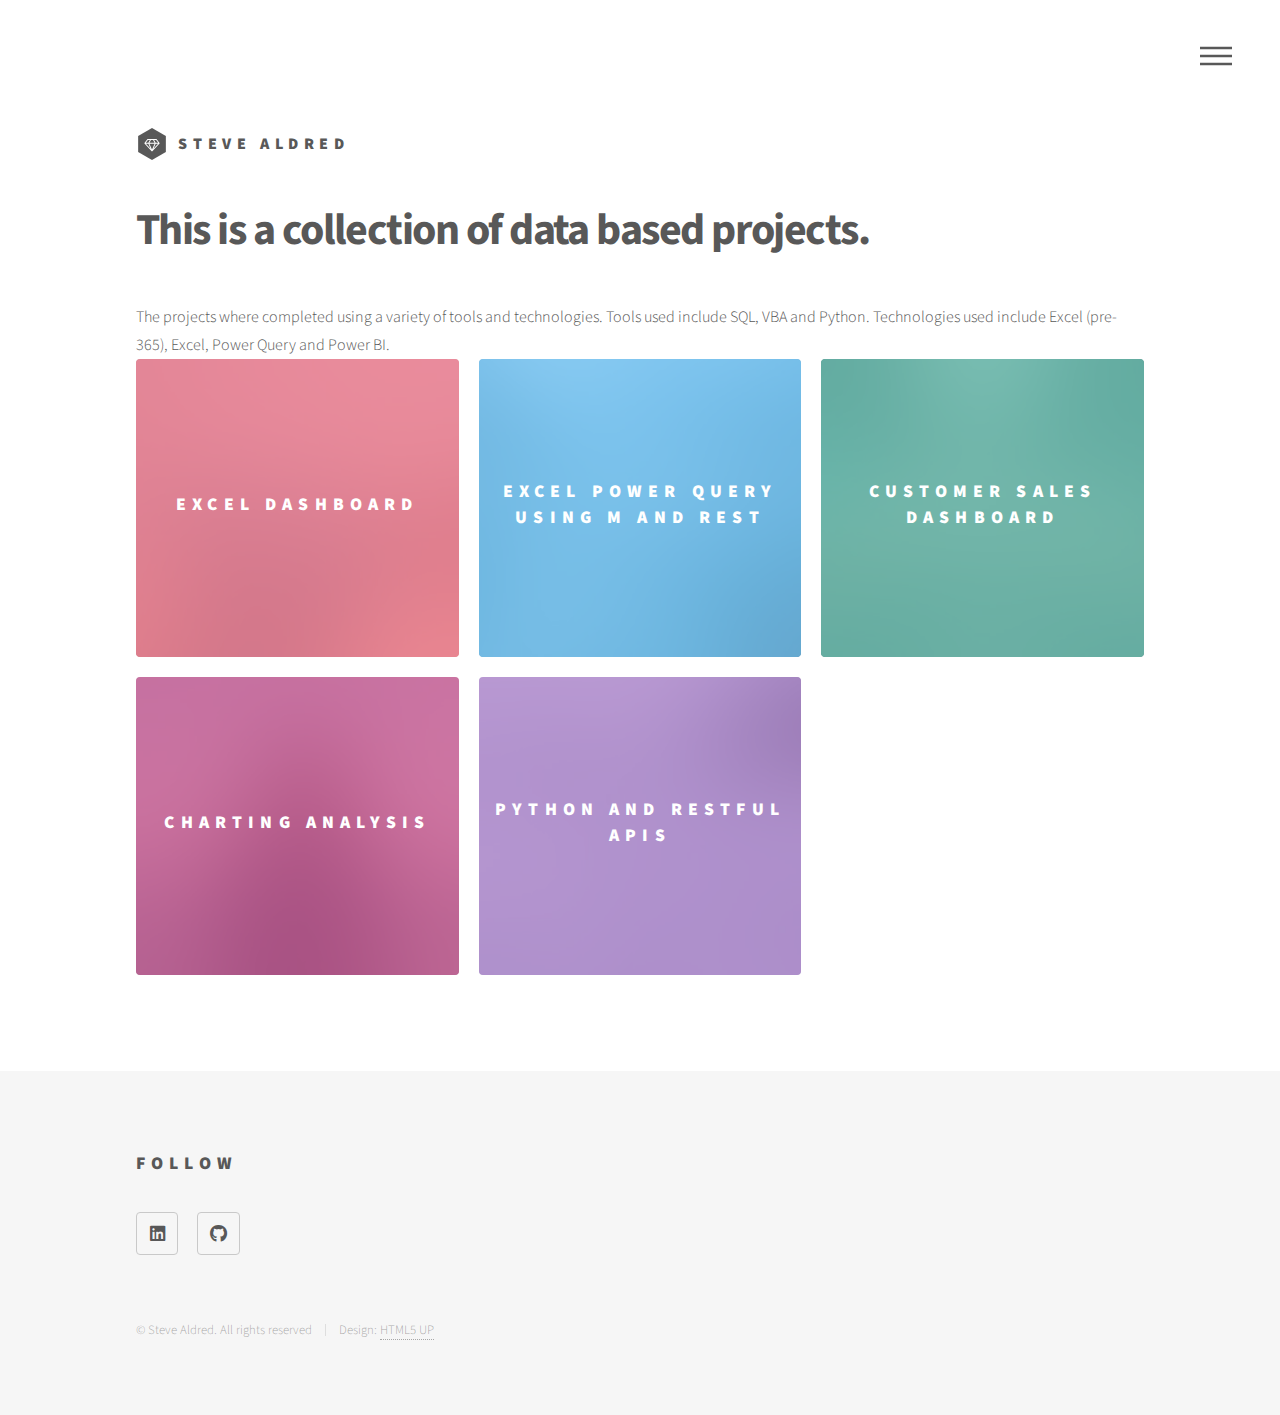
<file: index.html>
<!DOCTYPE HTML>
<!--
	Phantom by HTML5 UP
	html5up.net | @ajlkn
	Free for personal and commercial use under the CCA 3.0 license (html5up.net/license)
-->
<html>
	<head>
		<title>Portfolio by Steve Aldred</title>
		<meta charset="utf-8" />
		<meta name="viewport" content="width=device-width, initial-scale=1, user-scalable=no" />
		<link rel="stylesheet" href="assets/css/main.css" />
		<noscript><link rel="stylesheet" href="assets/css/noscript.css" /></noscript>
	</head>
	<body class="is-preload">
		<!-- Wrapper -->
			<div id="wrapper">

				<!-- Header -->
					<header id="header">
						<div class="inner">

							<!-- Logo -->
								<a href="index.html" class="logo">
									<span class="symbol"><img src="images/logo.svg" alt="" /></span><span class="title">Steve Aldred</span>
								</a>

							<!-- Nav -->
								<nav>
									<ul>
										<li><a href="#menu">Menu</a></li>
									</ul>
								</nav>

						</div>
					</header>

				<!-- Menu -->
					<nav id="menu">
						<h2>Menu</h2>
						<ul>
							<li><a href="index.html">Home</a></li>
							<li><a href="dash1.html">Excel Dashboard Example 1</a></li>
							<li><a href="pbi rest.html">Excel Power Query using M and RESTful APIs</a></li>
							<li><a href="suitedash.html">Sales Analysis Dashboard</a></li>
							<li><a href="charting.html">Charting Analysis</a></li>
							<li><a href="python-rest.html">Using Python to Access RESTful APIs</a></li>
							<!-- <li><a href="elements.html">Elements</a></li> -->
						</ul>
					</nav>

				<!-- Main -->
					<div id="main">
						<div class="inner">
							<header>
								<h1>This is a collection of data based projects</a>.</h1>
							The projects where completed using a variety of tools and technologies. Tools used include SQL, VBA and Python. Technologies used include Excel (pre-365), Excel, Power Query and Power BI.</header>
							<section class="tiles">
								<article class="style1">
									<span class="image">
										<img src="images/pic01.jpg" alt="" />
									</span>
									<a href="dash1.html">
										<h2>Excel Dashboard</h2>
										<div class="content">
											<p>Excel 2010 based dashboard</p>
										</div>
									</a>
								</article>
								<article class="style2">
									<span class="image">
										<img src="images/pic02.jpg" alt="" />
									</span>
									<a href="pbi rest.html">
										<h2>Excel Power Query using M and REST</h2>
										<div class="content">
											<p>A spreadsheet updated using Power Query, M and RESTful APIs</p>
										</div>
									</a>
								</article>
								<article class="style3">
									<span class="image">
										<img src="images/pic03.jpg" alt="" />
									</span>
									<a href="suitedash.html">
										<h2>Customer Sales Dashboard</h2>
										<div class="content">
											<p>Excel 2010 Dashboard showing Sales by Customer.</p>
										</div>
									</a>
								</article>
								<article class="style4">
									<span class="image">
										<img src="images/pic04.jpg" alt="" />
									</span>
									<a href="charting.html">
										<h2>Charting Analysis</h2>
										<div class="content">
											<p>Using a chart to view changes over time</p>
										</div>
									</a>
								</article>
								<article class="style5">
									<span class="image">
										<img src="images/pic05.jpg" alt="" />
									</span>
									<a href="python-rest.html">
										<h2>Python and RESTful APIs</h2>
										<div class="content">
											<p>Utilizing Python to access REST APIs</p>
										</div>
									</a>
								</article>
							</section>
						</div>
					</div>

				<!-- Footer -->
					<footer id="footer">
						<div class="inner">
							<section>
								<!-- <h2>Get in touch</h2>
								<form method="post" action="#">
									<div class="fields">
										<div class="field half">
											<input type="text" name="name" id="name" placeholder="Name" />
										</div>
										<div class="field half">
											<input type="email" name="email" id="email" placeholder="Email" />
										</div>
										<div class="field">
											<textarea name="message" id="message" placeholder="Message"></textarea>
										</div>
									</div>
									<ul class="actions">
										<li><input type="submit" value="Send" class="primary" /></li>
									</ul>
								</form>
							</section>
							<section> -->
								<h2>Follow</h2>
								<ul class="icons">
									<li><a href="https://www.linkedin.com/in/steve-aldred/" class="icon brands style2 fa-linkedin"><span class="label">linkedIn</span></a></li>
									<li><a href="https://www.github.com/stevealdred" class="icon brands style2 fa-github"><span class="label">GitHub</span></a></li>
								<!--	<li><a href="#" class="icon solid style2 fa-phone"><span class="label">Phone</span></a></li>
									<li><a href="#" class="icon solid style2 fa-envelope"><span class="label">Email</span></a></li> -->
								</ul>
							</section>
							<ul class="copyright">
								<li>&copy; Steve Aldred. All rights reserved</li><li>Design: <a href="http://html5up.net">HTML5 UP</a></li>
							</ul>
						</div>
					</footer>

			</div>

		<!-- Scripts -->
			<script src="assets/js/jquery.min.js"></script>
			<script src="assets/js/browser.min.js"></script>
			<script src="assets/js/breakpoints.min.js"></script>
			<script src="assets/js/util.js"></script>
			<script src="assets/js/main.js"></script>

	</body>
</html>
</file>
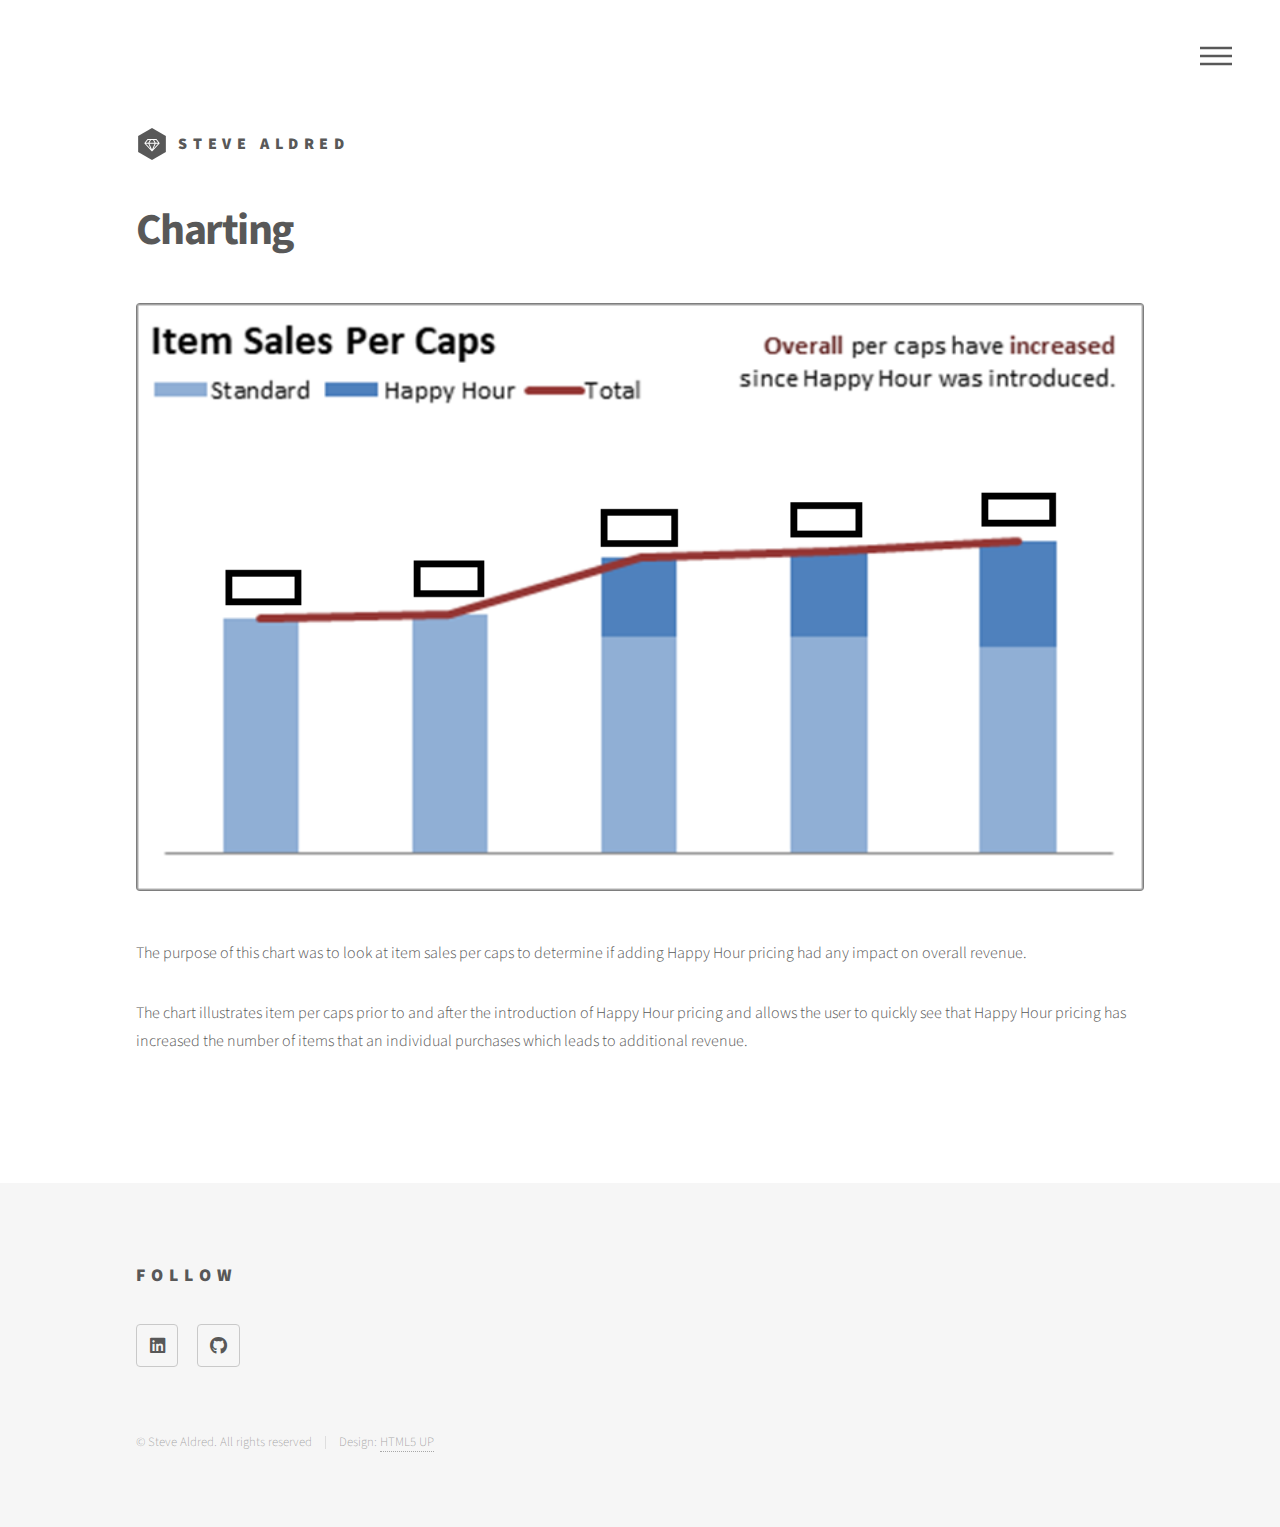
<file: charting.html>
<!DOCTYPE HTML>
<!--
	Phantom by HTML5 UP
	html5up.net | @ajlkn
	Free for personal and commercial use under the CCA 3.0 license (html5up.net/license)
-->
<html>
	<head>
		<title>Charting Analysis</title>
		<meta charset="utf-8" />
		<meta name="viewport" content="width=device-width, initial-scale=1, user-scalable=no" />
		<link rel="stylesheet" href="assets/css/main.css" />
		<noscript><link rel="stylesheet" href="assets/css/noscript.css" /></noscript>
	</head>
	<body class="is-preload">
		<!-- Wrapper -->
			<div id="wrapper">

				<!-- Header -->
					<header id="header">
						<div class="inner">

							<!-- Logo -->
								<a href="index.html" class="logo">
									<span class="symbol"><img src="images/logo.svg" alt="" /></span><span class="title">Steve Aldred</span>
								</a>

							<!-- Nav -->
								<nav>
									<ul>
										<li><a href="#menu">Menu</a></li>
									</ul>
								</nav>

						</div>
					</header>

				<!-- Menu -->
				<nav id="menu">
					<h2>Menu</h2>
					<ul>
						<li><a href="index.html">Home</a></li>
						<li><a href="dash1.html">Excel Dashboard Example 1</a></li>
						<li><a href="pbi rest.html">Excel Power Query using M and RESTful APIs</a></li>
						<li><a href="suitedash.html">Sales Analysis Dashboard</a></li>
						<li><a href="charting.html">Charting Analysis</a></li>
						<li><a href="python-rest.html">Using Python to Access RESTful APIs</a></li>
						<!-- <li><a href="elements.html">Elements</a></li> -->
					</ul>
				</nav>


				<!-- Main -->
					<div id="main">
						<div class="inner">
							<h1>Charting</h1>
							<span class="image main"><img src="images/charting.png" alt="" /></span>
							<p>The purpose of this chart was to look at item sales per caps to determine if adding Happy Hour pricing had any impact on overall revenue.</p>
							<p>The chart illustrates item per caps prior to and after the introduction of Happy Hour pricing and allows the user to quickly see
								that Happy Hour pricing has increased the number of items that an individual purchases which leads to additional revenue.
							</p>
						</div>
					</div>

				<!-- Footer -->
				<footer id="footer">
					<div class="inner">
						<section>
							<!-- <h2>Get in touch</h2>
							<form method="post" action="#">
								<div class="fields">
									<div class="field half">
										<input type="text" name="name" id="name" placeholder="Name" />
									</div>
									<div class="field half">
										<input type="email" name="email" id="email" placeholder="Email" />
									</div>
									<div class="field">
										<textarea name="message" id="message" placeholder="Message"></textarea>
									</div>
								</div>
								<ul class="actions">
									<li><input type="submit" value="Send" class="primary" /></li>
								</ul>
							</form>
						</section>
						<section> -->
							<h2>Follow</h2>
							<ul class="icons">
								<li><a href="https://www.linkedin.com/in/steve-aldred/" class="icon brands style2 fa-linkedin"><span class="label">linkedIn</span></a></li>
								<li><a href="https://www.github.com/stevealdred" class="icon brands style2 fa-github"><span class="label">GitHub</span></a></li>
							<!--	<li><a href="#" class="icon solid style2 fa-phone"><span class="label">Phone</span></a></li>
								<li><a href="#" class="icon solid style2 fa-envelope"><span class="label">Email</span></a></li> -->
							</ul>
						</section>
						<ul class="copyright">
							<li>&copy; Steve Aldred. All rights reserved</li><li>Design: <a href="http://html5up.net">HTML5 UP</a></li>
						</ul>
					</div>
				</footer>

			</div>

		<!-- Scripts -->
			<script src="assets/js/jquery.min.js"></script>
			<script src="assets/js/browser.min.js"></script>
			<script src="assets/js/breakpoints.min.js"></script>
			<script src="assets/js/util.js"></script>
			<script src="assets/js/main.js"></script>

	</body>
</html>
</file>
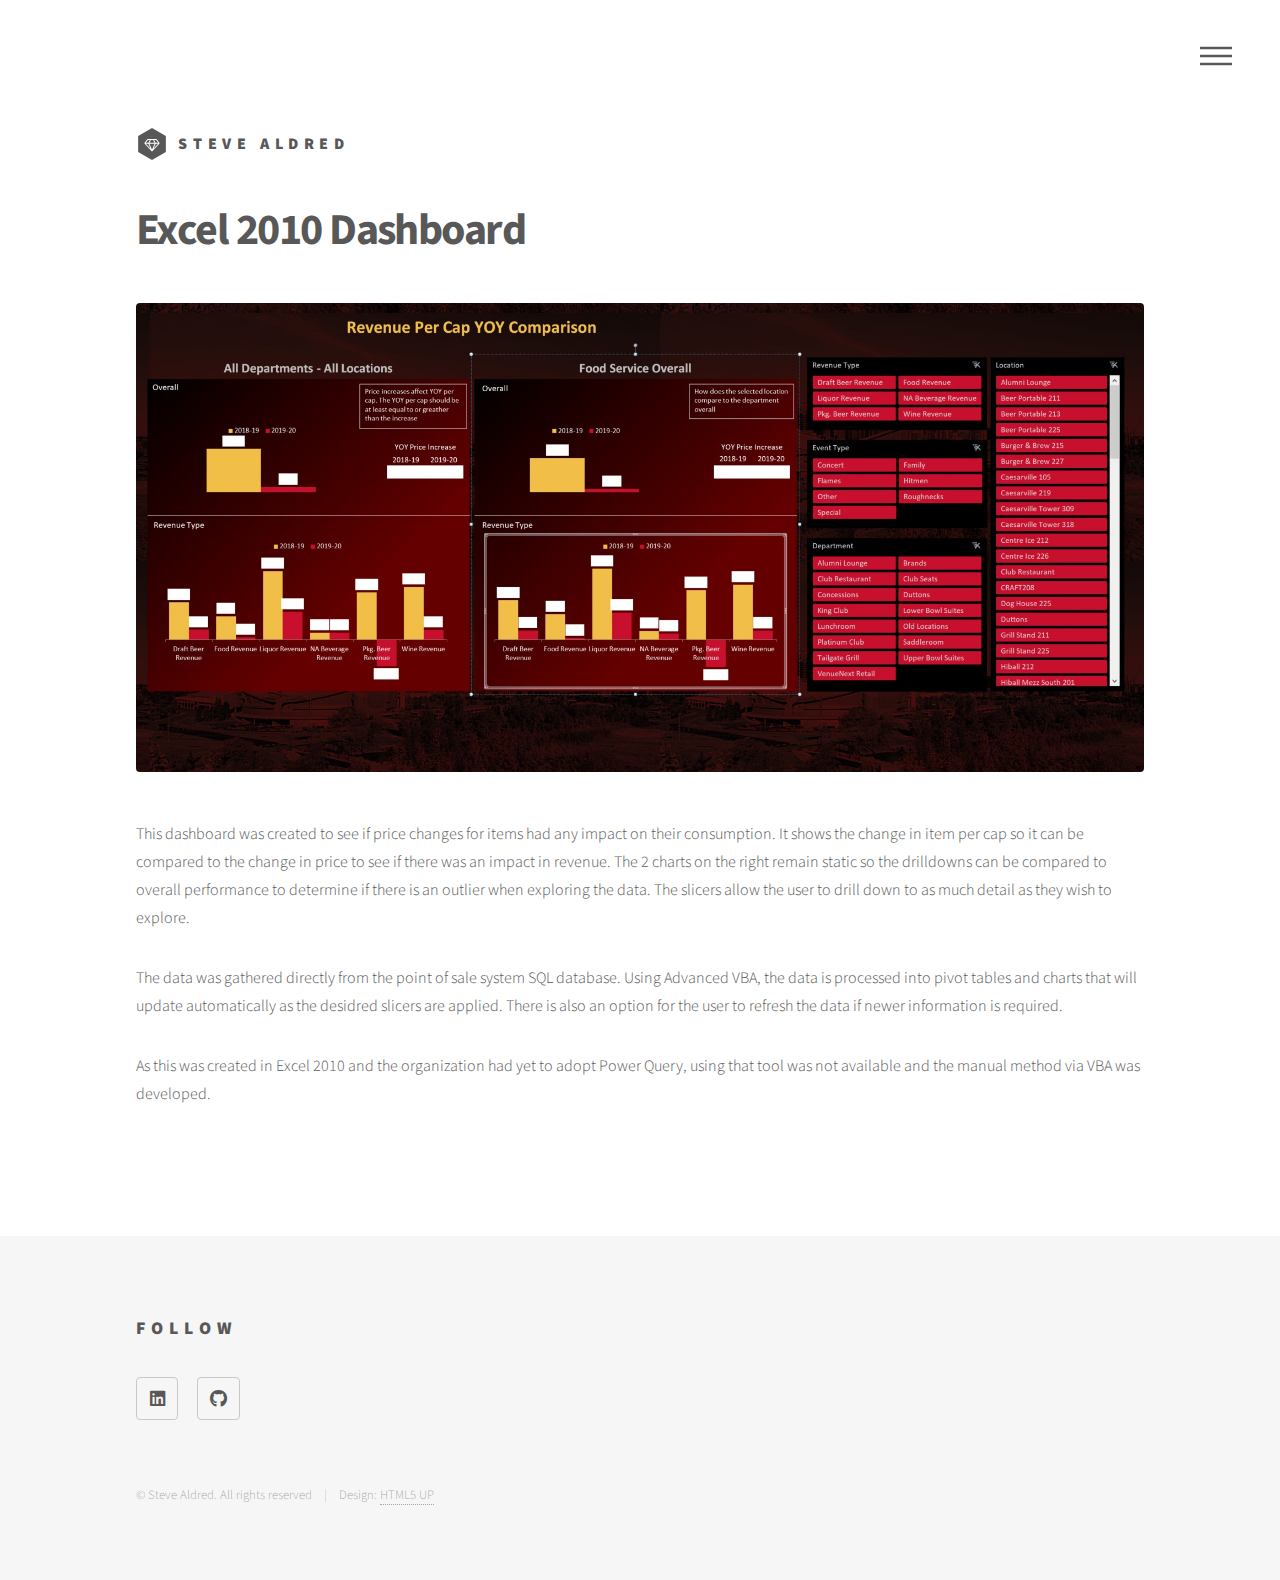
<file: dash1.html>
<!DOCTYPE HTML>
<!--
	Phantom by HTML5 UP
	html5up.net | @ajlkn
	Free for personal and commercial use under the CCA 3.0 license (html5up.net/license)
-->
<html>
	<head>
		<title>Excel Dashboard</title>
		<meta charset="utf-8" />
		<meta name="viewport" content="width=device-width, initial-scale=1, user-scalable=no" />
		<link rel="stylesheet" href="assets/css/main.css" />
		<noscript><link rel="stylesheet" href="assets/css/noscript.css" /></noscript>
	</head>
	<body class="is-preload">
		<!-- Wrapper -->
			<div id="wrapper">

				<!-- Header -->
					<header id="header">
						<div class="inner">

							<!-- Logo -->
								<a href="index.html" class="logo">
									<span class="symbol"><img src="images/logo.svg" alt="" /></span><span class="title">Steve Aldred</span>
								</a>

							<!-- Nav -->
								<nav>
									<ul>
										<li><a href="#menu">Menu</a></li>
									</ul>
								</nav>

						</div>
					</header>

				<!-- Menu -->
				<nav id="menu">
					<h2>Menu</h2>
					<ul>
						<li><a href="index.html">Home</a></li>
						<li><a href="dash1.html">Excel Dashboard Example 1</a></li>
						<li><a href="pbi rest.html">Excel Power Query using M and RESTful APIs</a></li>
						<li><a href="suitedash.html">Sales Analysis Dashboard</a></li>
						<li><a href="charting.html">Charting Analysis</a></li>
						<li><a href="python-rest.html">Using Python to Access RESTful APIs</a></li>
						<!-- <li><a href="elements.html">Elements</a></li> -->
					</ul>
				</nav>


				<!-- Main -->
					<div id="main">
						<div class="inner">
							<h1>Excel 2010 Dashboard</h1>
							<span class="image main"><img src="images/dash1.jpg" alt="" /></span>
							<p>This dashboard was created to see if price changes for items had any impact on their consumption.
								It shows the change in item per cap so it can be compared to the change in price to see if there was 
								an impact in revenue. The 2 charts on the right remain static so the drilldowns can be compared to
								overall performance to determine if there is an outlier when exploring the data.							
								The slicers allow the user to drill down to as much detail as they wish to explore.
							</p>
							<p>The data was gathered directly from the point of sale system SQL database. Using Advanced VBA, the data is processed
								into pivot tables and charts that will update automatically as the desidred slicers are applied. There is also an
								option for the user to refresh the data if newer information is required.
							</p>
							<p>As this was created in Excel 2010 and the organization had yet to adopt Power Query, using that tool was not
								available and the manual method via VBA was developed.
							</p>
						</div>
					</div>

				<!-- Footer -->
				<footer id="footer">
					<div class="inner">
						<section>
							<!-- <h2>Get in touch</h2>
							<form method="post" action="#">
								<div class="fields">
									<div class="field half">
										<input type="text" name="name" id="name" placeholder="Name" />
									</div>
									<div class="field half">
										<input type="email" name="email" id="email" placeholder="Email" />
									</div>
									<div class="field">
										<textarea name="message" id="message" placeholder="Message"></textarea>
									</div>
								</div>
								<ul class="actions">
									<li><input type="submit" value="Send" class="primary" /></li>
								</ul>
							</form>
						</section>
						<section> -->
							<h2>Follow</h2>
							<ul class="icons">
								<li><a href="https://www.linkedin.com/in/steve-aldred/" class="icon brands style2 fa-linkedin"><span class="label">linkedIn</span></a></li>
								<li><a href="https://www.github.com/stevealdred" class="icon brands style2 fa-github"><span class="label">GitHub</span></a></li>
							<!--	<li><a href="#" class="icon solid style2 fa-phone"><span class="label">Phone</span></a></li>
								<li><a href="#" class="icon solid style2 fa-envelope"><span class="label">Email</span></a></li> -->
							</ul>
						</section>
						<ul class="copyright">
							<li>&copy; Steve Aldred. All rights reserved</li><li>Design: <a href="http://html5up.net">HTML5 UP</a></li>
						</ul>
					</div>
				</footer>

			</div>

		<!-- Scripts -->
			<script src="assets/js/jquery.min.js"></script>
			<script src="assets/js/browser.min.js"></script>
			<script src="assets/js/breakpoints.min.js"></script>
			<script src="assets/js/util.js"></script>
			<script src="assets/js/main.js"></script>

	</body>
</html>
</file>
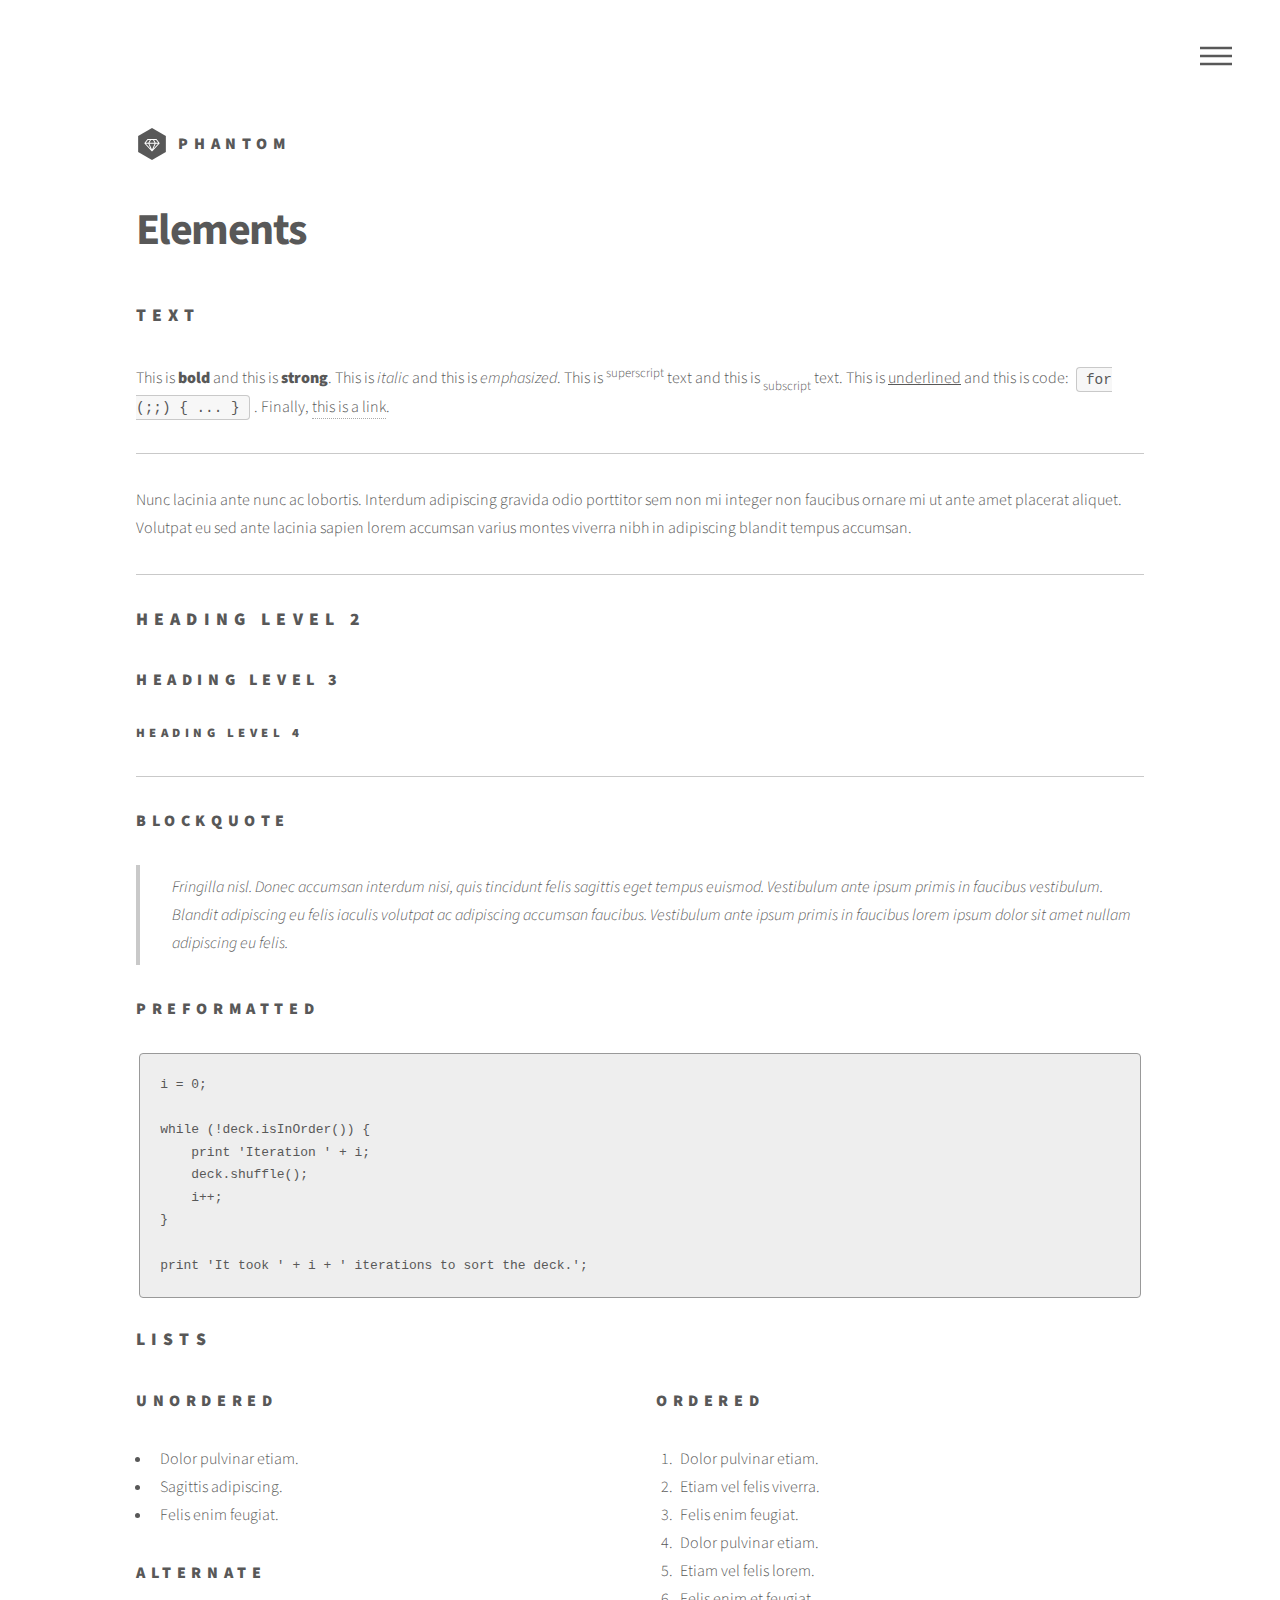
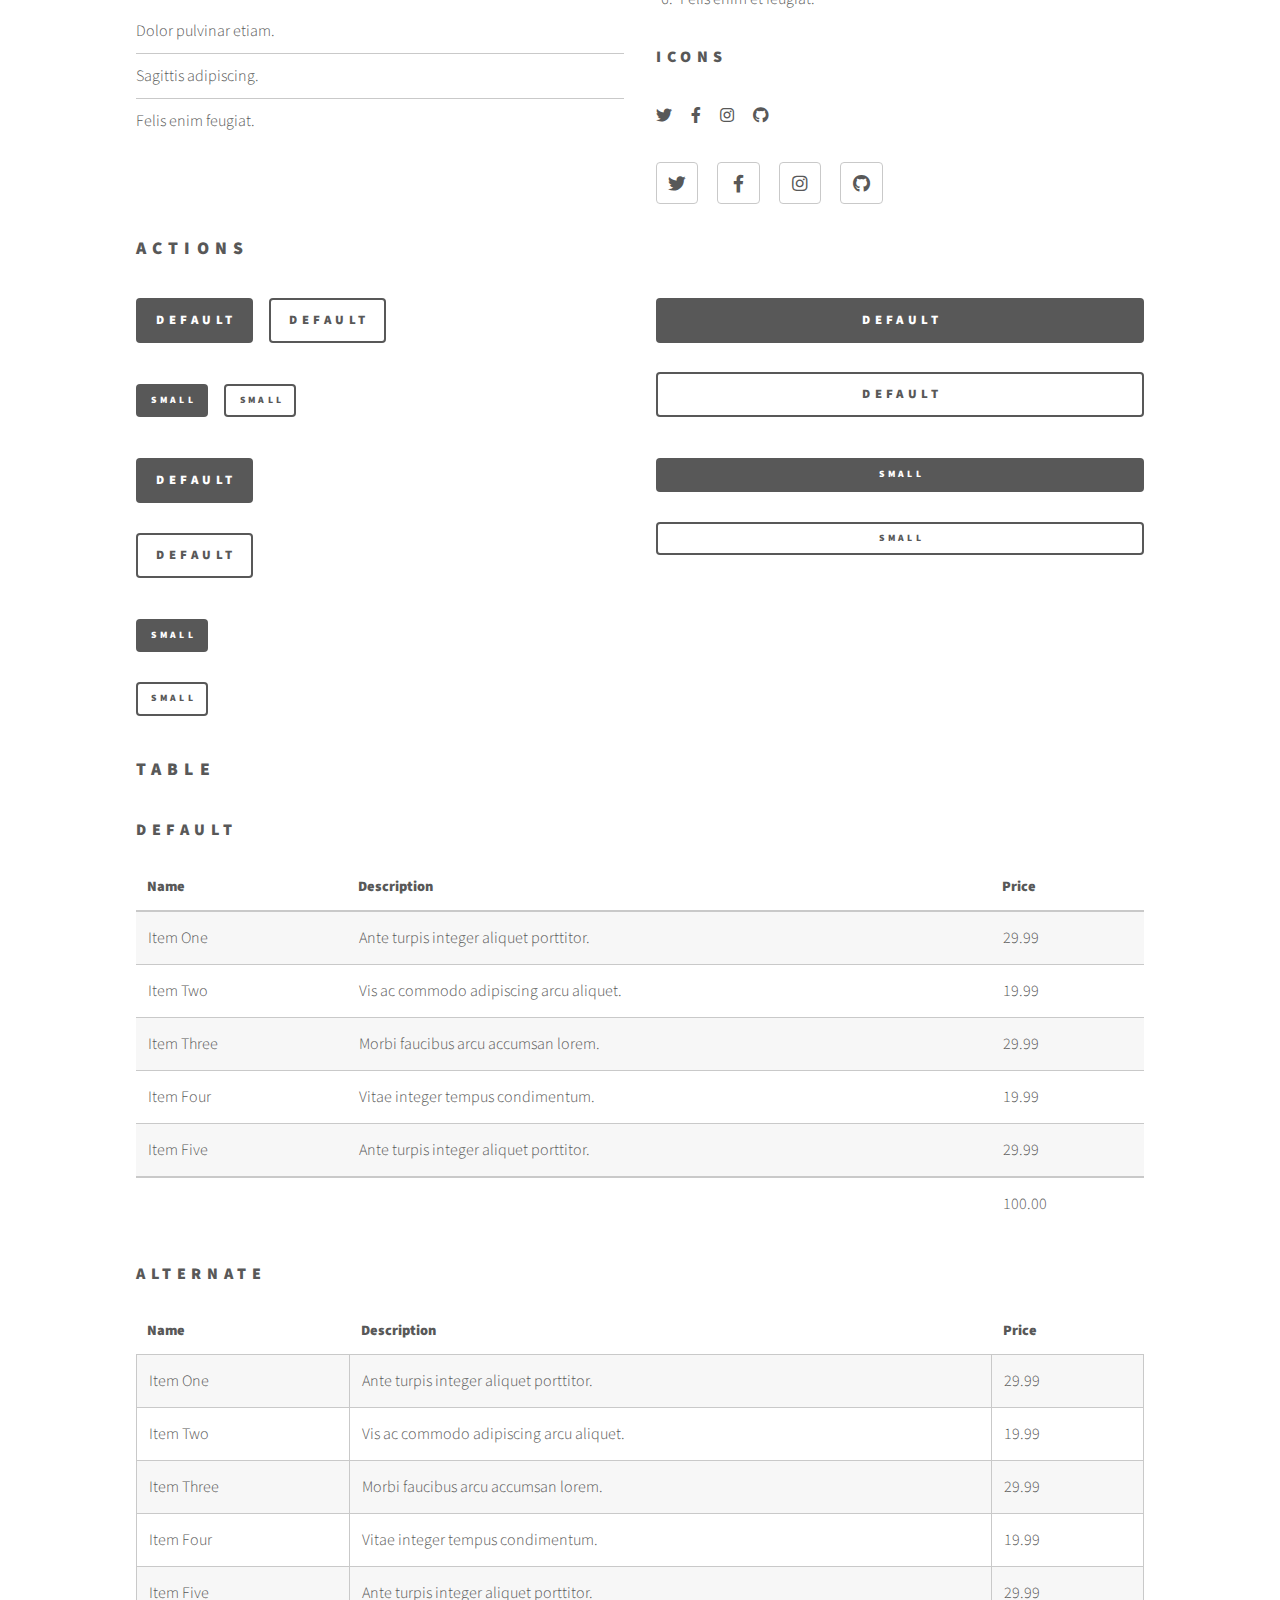
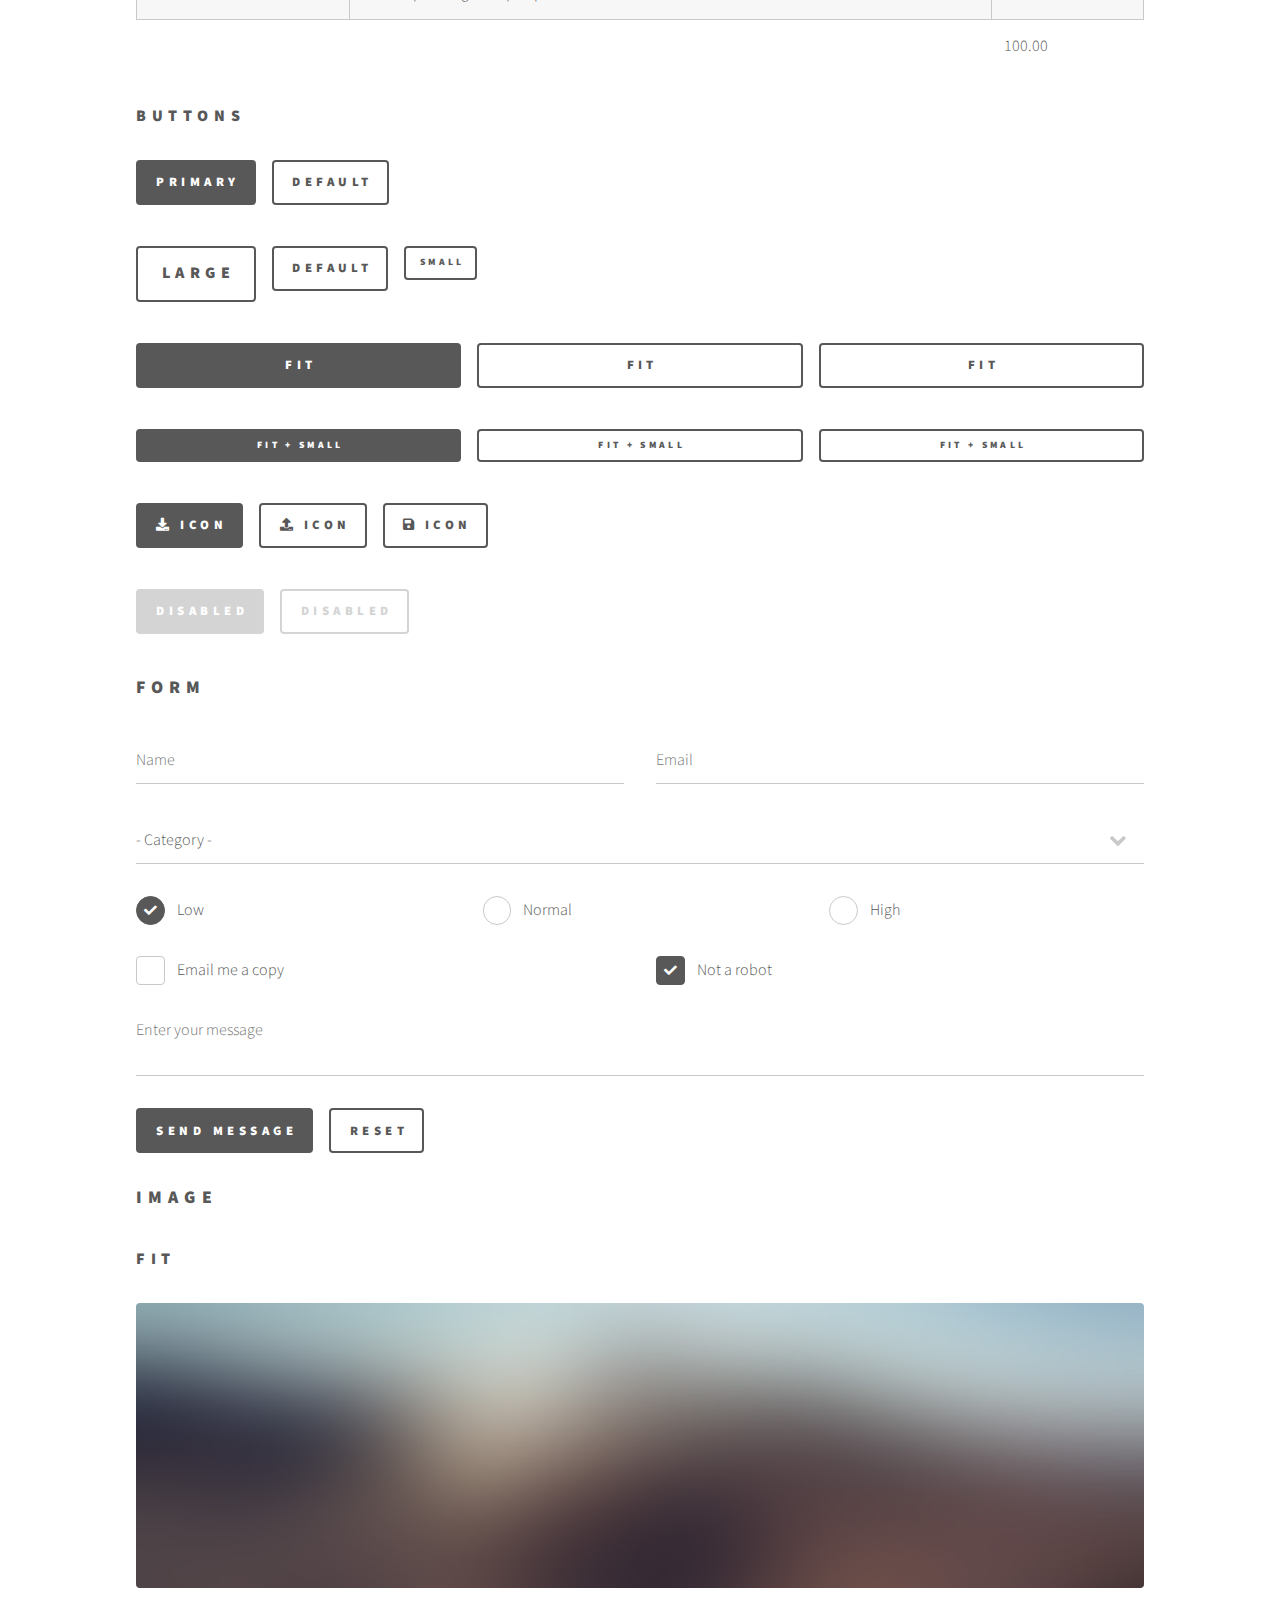
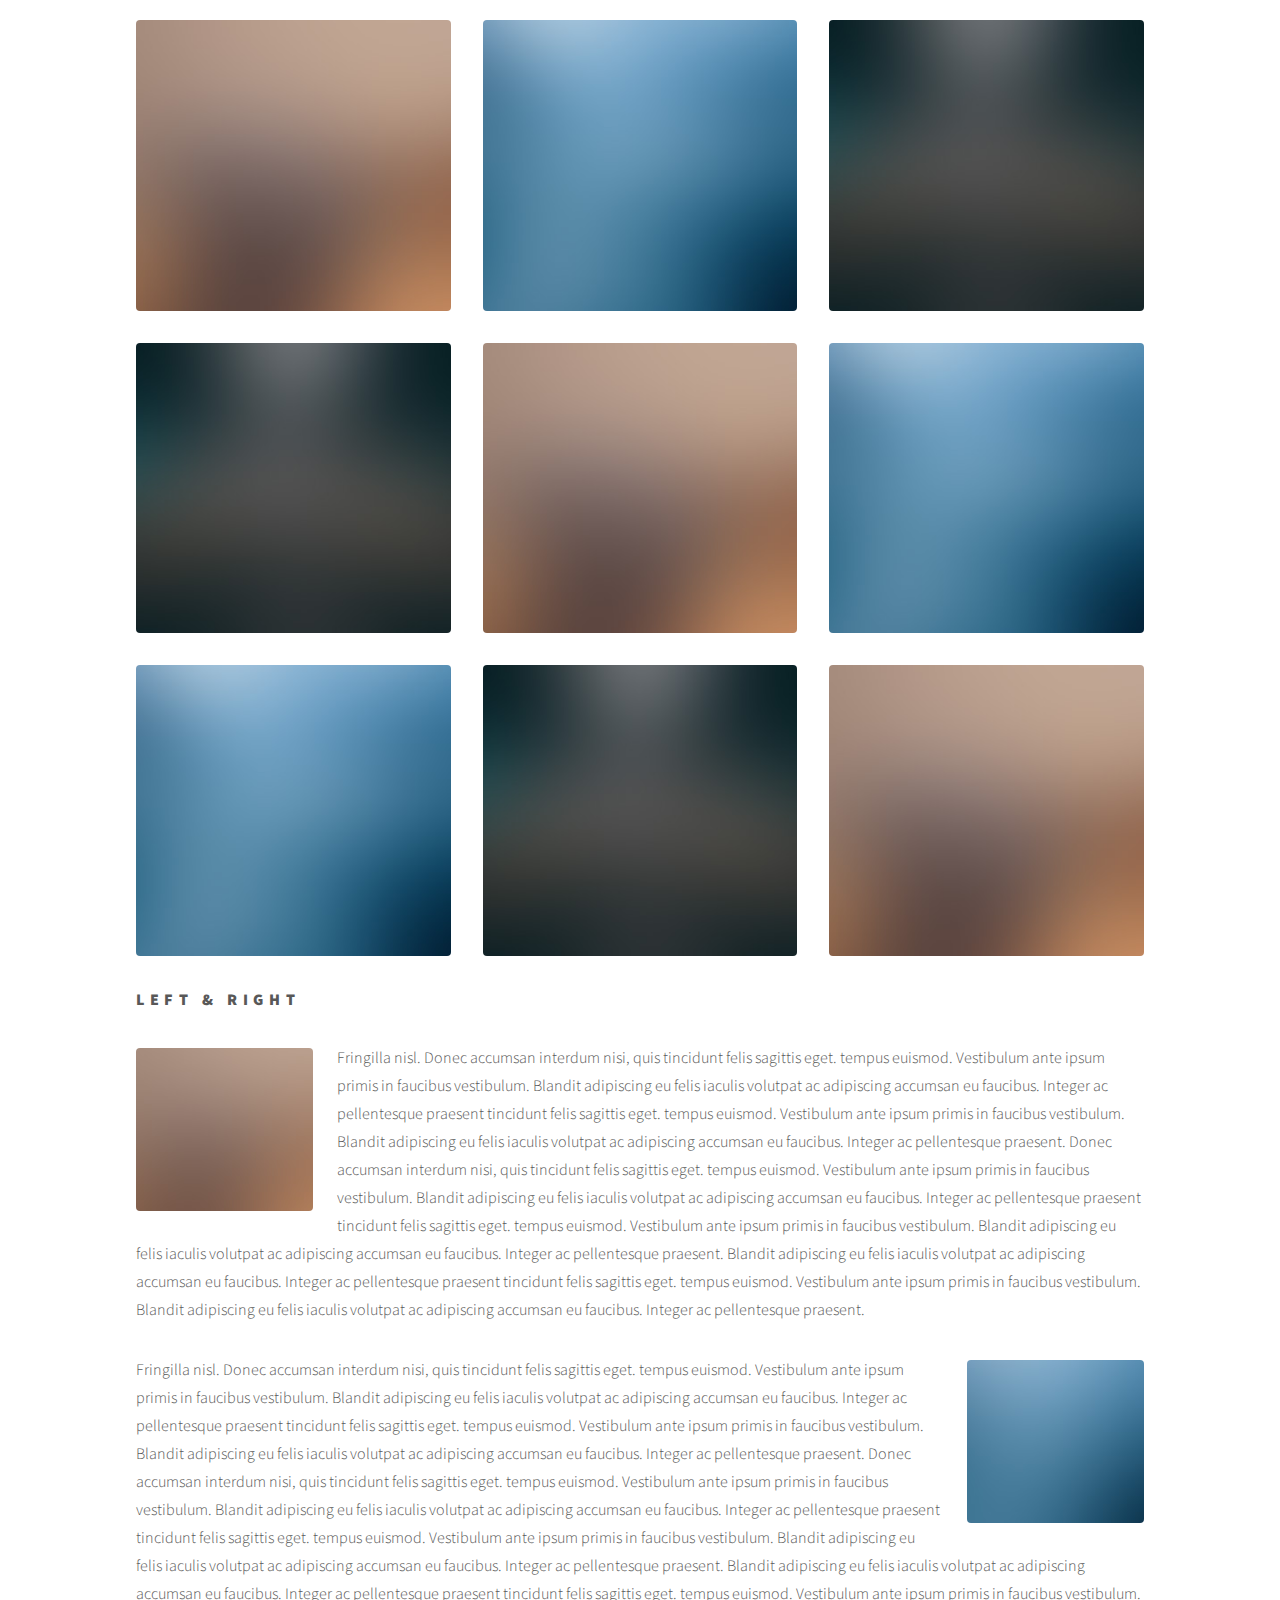
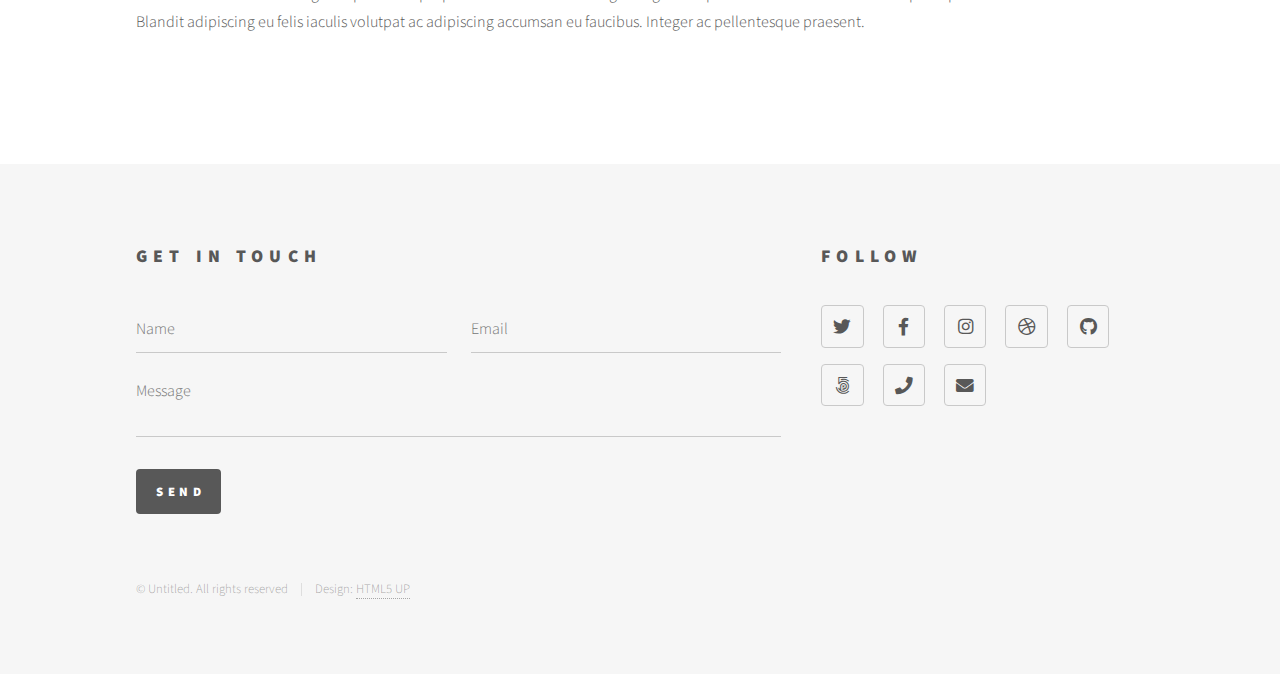
<file: elements.html>
<!DOCTYPE HTML>
<!--
	Phantom by HTML5 UP
	html5up.net | @ajlkn
	Free for personal and commercial use under the CCA 3.0 license (html5up.net/license)
-->
<html>
	<head>
		<title>Elements - Phantom by HTML5 UP</title>
		<meta charset="utf-8" />
		<meta name="viewport" content="width=device-width, initial-scale=1, user-scalable=no" />
		<link rel="stylesheet" href="assets/css/main.css" />
		<noscript><link rel="stylesheet" href="assets/css/noscript.css" /></noscript>
	</head>
	<body class="is-preload">
		<!-- Wrapper -->
			<div id="wrapper">

				<!-- Header -->
					<header id="header">
						<div class="inner">

							<!-- Logo -->
								<a href="index.html" class="logo">
									<span class="symbol"><img src="images/logo.svg" alt="" /></span><span class="title">Phantom</span>
								</a>

							<!-- Nav -->
								<nav>
									<ul>
										<li><a href="#menu">Menu</a></li>
									</ul>
								</nav>

						</div>
					</header>

				<!-- Menu -->
					<nav id="menu">
						<h2>Menu</h2>
						<ul>
							<li><a href="index.html">Home</a></li>
							<li><a href="generic.html">Ipsum veroeros</a></li>
							<li><a href="generic.html">Tempus etiam</a></li>
							<li><a href="generic.html">Consequat dolor</a></li>
							<li><a href="elements.html">Elements</a></li>
						</ul>
					</nav>

				<!-- Main -->
					<div id="main">
						<div class="inner">
							<h1>Elements</h1>

							<!-- Text -->
								<section>
									<h2>Text</h2>
									<p>This is <b>bold</b> and this is <strong>strong</strong>. This is <i>italic</i> and this is <em>emphasized</em>.
									This is <sup>superscript</sup> text and this is <sub>subscript</sub> text.
									This is <u>underlined</u> and this is code: <code>for (;;) { ... }</code>. Finally, <a href="#">this is a link</a>.</p>
									<hr />
									<p>Nunc lacinia ante nunc ac lobortis. Interdum adipiscing gravida odio porttitor sem non mi integer non faucibus ornare mi ut ante amet placerat aliquet. Volutpat eu sed ante lacinia sapien lorem accumsan varius montes viverra nibh in adipiscing blandit tempus accumsan.</p>
									<hr />
									<h2>Heading Level 2</h2>
									<h3>Heading Level 3</h3>
									<h4>Heading Level 4</h4>
									<hr />
									<h3>Blockquote</h3>
									<blockquote>Fringilla nisl. Donec accumsan interdum nisi, quis tincidunt felis sagittis eget tempus euismod. Vestibulum ante ipsum primis in faucibus vestibulum. Blandit adipiscing eu felis iaculis volutpat ac adipiscing accumsan faucibus. Vestibulum ante ipsum primis in faucibus lorem ipsum dolor sit amet nullam adipiscing eu felis.</blockquote>
									<h3>Preformatted</h3>
									<pre><code>i = 0;

while (!deck.isInOrder()) {
    print 'Iteration ' + i;
    deck.shuffle();
    i++;
}

print 'It took ' + i + ' iterations to sort the deck.';</code></pre>
								</section>

							<!-- Lists -->
								<section>
									<h2>Lists</h2>
									<div class="row">
										<div class="col-6 col-12-medium">
											<h3>Unordered</h3>
											<ul>
												<li>Dolor pulvinar etiam.</li>
												<li>Sagittis adipiscing.</li>
												<li>Felis enim feugiat.</li>
											</ul>
											<h3>Alternate</h3>
											<ul class="alt">
												<li>Dolor pulvinar etiam.</li>
												<li>Sagittis adipiscing.</li>
												<li>Felis enim feugiat.</li>
											</ul>
										</div>
										<div class="col-6 col-12-medium">
											<h3>Ordered</h3>
											<ol>
												<li>Dolor pulvinar etiam.</li>
												<li>Etiam vel felis viverra.</li>
												<li>Felis enim feugiat.</li>
												<li>Dolor pulvinar etiam.</li>
												<li>Etiam vel felis lorem.</li>
												<li>Felis enim et feugiat.</li>
											</ol>
											<h3>Icons</h3>
											<ul class="icons">
												<li><a href="#" class="icon brands style1 fa-twitter"><span class="label">Twitter</span></a></li>
												<li><a href="#" class="icon brands style1 fa-facebook-f"><span class="label">Facebook</span></a></li>
												<li><a href="#" class="icon brands style1 fa-instagram"><span class="label">Instagram</span></a></li>
												<li><a href="#" class="icon brands style1 fa-github"><span class="label">Github</span></a></li>
											</ul>
											<ul class="icons">
												<li><a href="#" class="icon brands style2 fa-twitter"><span class="label">Twitter</span></a></li>
												<li><a href="#" class="icon brands style2 fa-facebook-f"><span class="label">Facebook</span></a></li>
												<li><a href="#" class="icon brands style2 fa-instagram"><span class="label">Instagram</span></a></li>
												<li><a href="#" class="icon brands style2 fa-github"><span class="label">Github</span></a></li>
											</ul>
										</div>
									</div>
									<h2>Actions</h2>
									<div class="row">
										<div class="col-6 col-12-medium">
											<ul class="actions">
												<li><a href="#" class="button primary">Default</a></li>
												<li><a href="#" class="button">Default</a></li>
											</ul>
											<ul class="actions small">
												<li><a href="#" class="button primary small">Small</a></li>
												<li><a href="#" class="button small">Small</a></li>
											</ul>
											<ul class="actions stacked">
												<li><a href="#" class="button primary">Default</a></li>
												<li><a href="#" class="button">Default</a></li>
											</ul>
											<ul class="actions stacked">
												<li><a href="#" class="button primary small">Small</a></li>
												<li><a href="#" class="button small">Small</a></li>
											</ul>
										</div>
										<div class="col-6 col-12-medium">
											<ul class="actions stacked">
												<li><a href="#" class="button primary fit">Default</a></li>
												<li><a href="#" class="button fit">Default</a></li>
											</ul>
											<ul class="actions stacked">
												<li><a href="#" class="button primary small fit">Small</a></li>
												<li><a href="#" class="button small fit">Small</a></li>
											</ul>
										</div>
									</div>
								</section>

							<!-- Table -->
								<section>
									<h2>Table</h2>
									<h3>Default</h3>
									<div class="table-wrapper">
										<table>
											<thead>
												<tr>
													<th>Name</th>
													<th>Description</th>
													<th>Price</th>
												</tr>
											</thead>
											<tbody>
												<tr>
													<td>Item One</td>
													<td>Ante turpis integer aliquet porttitor.</td>
													<td>29.99</td>
												</tr>
												<tr>
													<td>Item Two</td>
													<td>Vis ac commodo adipiscing arcu aliquet.</td>
													<td>19.99</td>
												</tr>
												<tr>
													<td>Item Three</td>
													<td> Morbi faucibus arcu accumsan lorem.</td>
													<td>29.99</td>
												</tr>
												<tr>
													<td>Item Four</td>
													<td>Vitae integer tempus condimentum.</td>
													<td>19.99</td>
												</tr>
												<tr>
													<td>Item Five</td>
													<td>Ante turpis integer aliquet porttitor.</td>
													<td>29.99</td>
												</tr>
											</tbody>
											<tfoot>
												<tr>
													<td colspan="2"></td>
													<td>100.00</td>
												</tr>
											</tfoot>
										</table>
									</div>

									<h3>Alternate</h3>
									<div class="table-wrapper">
										<table class="alt">
											<thead>
												<tr>
													<th>Name</th>
													<th>Description</th>
													<th>Price</th>
												</tr>
											</thead>
											<tbody>
												<tr>
													<td>Item One</td>
													<td>Ante turpis integer aliquet porttitor.</td>
													<td>29.99</td>
												</tr>
												<tr>
													<td>Item Two</td>
													<td>Vis ac commodo adipiscing arcu aliquet.</td>
													<td>19.99</td>
												</tr>
												<tr>
													<td>Item Three</td>
													<td> Morbi faucibus arcu accumsan lorem.</td>
													<td>29.99</td>
												</tr>
												<tr>
													<td>Item Four</td>
													<td>Vitae integer tempus condimentum.</td>
													<td>19.99</td>
												</tr>
												<tr>
													<td>Item Five</td>
													<td>Ante turpis integer aliquet porttitor.</td>
													<td>29.99</td>
												</tr>
											</tbody>
											<tfoot>
												<tr>
													<td colspan="2"></td>
													<td>100.00</td>
												</tr>
											</tfoot>
										</table>
									</div>
								</section>

							<!-- Buttons -->
								<section>
									<h3>Buttons</h3>
									<ul class="actions">
										<li><a href="#" class="button primary">Primary</a></li>
										<li><a href="#" class="button">Default</a></li>
									</ul>
									<ul class="actions">
										<li><a href="#" class="button large">Large</a></li>
										<li><a href="#" class="button">Default</a></li>
										<li><a href="#" class="button small">Small</a></li>
									</ul>
									<ul class="actions fit">
										<li><a href="#" class="button primary fit">Fit</a></li>
										<li><a href="#" class="button fit">Fit</a></li>
										<li><a href="#" class="button fit">Fit</a></li>
									</ul>
									<ul class="actions fit small">
										<li><a href="#" class="button primary fit small">Fit + Small</a></li>
										<li><a href="#" class="button fit small">Fit + Small</a></li>
										<li><a href="#" class="button fit small">Fit + Small</a></li>
									</ul>
									<ul class="actions">
										<li><a href="#" class="button primary icon solid fa-download">Icon</a></li>
										<li><a href="#" class="button icon solid fa-upload">Icon</a></li>
										<li><a href="#" class="button icon solid fa-save">Icon</a></li>
									</ul>
									<ul class="actions">
										<li><span class="button primary disabled">Disabled</span></li>
										<li><span class="button disabled">Disabled</span></li>
									</ul>
								</section>

							<!-- Form -->
								<section>
									<h2>Form</h2>
									<form method="post" action="#">
										<div class="row gtr-uniform">
											<div class="col-6 col-12-xsmall">
												<input type="text" name="demo-name" id="demo-name" value="" placeholder="Name" />
											</div>
											<div class="col-6 col-12-xsmall">
												<input type="email" name="demo-email" id="demo-email" value="" placeholder="Email" />
											</div>
											<div class="col-12">
												<select name="demo-category" id="demo-category">
													<option value="">- Category -</option>
													<option value="1">Manufacturing</option>
													<option value="1">Shipping</option>
													<option value="1">Administration</option>
													<option value="1">Human Resources</option>
												</select>
											</div>
											<div class="col-4 col-12-small">
												<input type="radio" id="demo-priority-low" name="demo-priority" checked>
												<label for="demo-priority-low">Low</label>
											</div>
											<div class="col-4 col-12-small">
												<input type="radio" id="demo-priority-normal" name="demo-priority">
												<label for="demo-priority-normal">Normal</label>
											</div>
											<div class="col-4 col-12-small">
												<input type="radio" id="demo-priority-high" name="demo-priority">
												<label for="demo-priority-high">High</label>
											</div>
											<div class="col-6 col-12-small">
												<input type="checkbox" id="demo-copy" name="demo-copy">
												<label for="demo-copy">Email me a copy</label>
											</div>
											<div class="col-6 col-12-small">
												<input type="checkbox" id="demo-human" name="demo-human" checked>
												<label for="demo-human">Not a robot</label>
											</div>
											<div class="col-12">
												<textarea name="demo-message" id="demo-message" placeholder="Enter your message" rows="6"></textarea>
											</div>
											<div class="col-12">
												<ul class="actions">
													<li><input type="submit" value="Send Message" class="primary" /></li>
													<li><input type="reset" value="Reset" /></li>
												</ul>
											</div>
										</div>
									</form>
								</section>

							<!-- Image -->
								<section>
									<h2>Image</h2>
									<h3>Fit</h3>
									<div class="box alt">
										<div class="row gtr-uniform">
											<div class="col-12"><span class="image fit"><img src="images/pic13.jpg" alt="" /></span></div>
											<div class="col-4"><span class="image fit"><img src="images/pic01.jpg" alt="" /></span></div>
											<div class="col-4"><span class="image fit"><img src="images/pic02.jpg" alt="" /></span></div>
											<div class="col-4"><span class="image fit"><img src="images/pic03.jpg" alt="" /></span></div>
											<div class="col-4"><span class="image fit"><img src="images/pic03.jpg" alt="" /></span></div>
											<div class="col-4"><span class="image fit"><img src="images/pic01.jpg" alt="" /></span></div>
											<div class="col-4"><span class="image fit"><img src="images/pic02.jpg" alt="" /></span></div>
											<div class="col-4"><span class="image fit"><img src="images/pic02.jpg" alt="" /></span></div>
											<div class="col-4"><span class="image fit"><img src="images/pic03.jpg" alt="" /></span></div>
											<div class="col-4"><span class="image fit"><img src="images/pic01.jpg" alt="" /></span></div>
										</div>
									</div>
									<h3>Left &amp; Right</h3>
									<p><span class="image left"><img src="images/pic14.jpg" alt="" /></span>Fringilla nisl. Donec accumsan interdum nisi, quis tincidunt felis sagittis eget. tempus euismod. Vestibulum ante ipsum primis in faucibus vestibulum. Blandit adipiscing eu felis iaculis volutpat ac adipiscing accumsan eu faucibus. Integer ac pellentesque praesent tincidunt felis sagittis eget. tempus euismod. Vestibulum ante ipsum primis in faucibus vestibulum. Blandit adipiscing eu felis iaculis volutpat ac adipiscing accumsan eu faucibus. Integer ac pellentesque praesent. Donec accumsan interdum nisi, quis tincidunt felis sagittis eget. tempus euismod. Vestibulum ante ipsum primis in faucibus vestibulum. Blandit adipiscing eu felis iaculis volutpat ac adipiscing accumsan eu faucibus. Integer ac pellentesque praesent tincidunt felis sagittis eget. tempus euismod. Vestibulum ante ipsum primis in faucibus vestibulum. Blandit adipiscing eu felis iaculis volutpat ac adipiscing accumsan eu faucibus. Integer ac pellentesque praesent. Blandit adipiscing eu felis iaculis volutpat ac adipiscing accumsan eu faucibus. Integer ac pellentesque praesent tincidunt felis sagittis eget. tempus euismod. Vestibulum ante ipsum primis in faucibus vestibulum. Blandit adipiscing eu felis iaculis volutpat ac adipiscing accumsan eu faucibus. Integer ac pellentesque praesent.</p>
									<p><span class="image right"><img src="images/pic15.jpg" alt="" /></span>Fringilla nisl. Donec accumsan interdum nisi, quis tincidunt felis sagittis eget. tempus euismod. Vestibulum ante ipsum primis in faucibus vestibulum. Blandit adipiscing eu felis iaculis volutpat ac adipiscing accumsan eu faucibus. Integer ac pellentesque praesent tincidunt felis sagittis eget. tempus euismod. Vestibulum ante ipsum primis in faucibus vestibulum. Blandit adipiscing eu felis iaculis volutpat ac adipiscing accumsan eu faucibus. Integer ac pellentesque praesent. Donec accumsan interdum nisi, quis tincidunt felis sagittis eget. tempus euismod. Vestibulum ante ipsum primis in faucibus vestibulum. Blandit adipiscing eu felis iaculis volutpat ac adipiscing accumsan eu faucibus. Integer ac pellentesque praesent tincidunt felis sagittis eget. tempus euismod. Vestibulum ante ipsum primis in faucibus vestibulum. Blandit adipiscing eu felis iaculis volutpat ac adipiscing accumsan eu faucibus. Integer ac pellentesque praesent. Blandit adipiscing eu felis iaculis volutpat ac adipiscing accumsan eu faucibus. Integer ac pellentesque praesent tincidunt felis sagittis eget. tempus euismod. Vestibulum ante ipsum primis in faucibus vestibulum. Blandit adipiscing eu felis iaculis volutpat ac adipiscing accumsan eu faucibus. Integer ac pellentesque praesent.</p>
								</section>

						</div>
					</div>

				<!-- Footer -->
					<footer id="footer">
						<div class="inner">
							<section>
								<h2>Get in touch</h2>
								<form method="post" action="#">
									<div class="fields">
										<div class="field half">
											<input type="text" name="name" id="name" placeholder="Name" />
										</div>
										<div class="field half">
											<input type="email" name="email" id="email" placeholder="Email" />
										</div>
										<div class="field">
											<textarea name="message" id="message" placeholder="Message"></textarea>
										</div>
									</div>
									<ul class="actions">
										<li><input type="submit" value="Send" class="primary" /></li>
									</ul>
								</form>
							</section>
							<section>
								<h2>Follow</h2>
								<ul class="icons">
									<li><a href="#" class="icon brands style2 fa-twitter"><span class="label">Twitter</span></a></li>
									<li><a href="#" class="icon brands style2 fa-facebook-f"><span class="label">Facebook</span></a></li>
									<li><a href="#" class="icon brands style2 fa-instagram"><span class="label">Instagram</span></a></li>
									<li><a href="#" class="icon brands style2 fa-dribbble"><span class="label">Dribbble</span></a></li>
									<li><a href="#" class="icon brands style2 fa-github"><span class="label">GitHub</span></a></li>
									<li><a href="#" class="icon brands style2 fa-500px"><span class="label">500px</span></a></li>
									<li><a href="#" class="icon solid style2 fa-phone"><span class="label">Phone</span></a></li>
									<li><a href="#" class="icon solid style2 fa-envelope"><span class="label">Email</span></a></li>
								</ul>
							</section>
							<ul class="copyright">
								<li>&copy; Untitled. All rights reserved</li><li>Design: <a href="http://html5up.net">HTML5 UP</a></li>
							</ul>
						</div>
					</footer>

			</div>

		<!-- Scripts -->
			<script src="assets/js/jquery.min.js"></script>
			<script src="assets/js/browser.min.js"></script>
			<script src="assets/js/breakpoints.min.js"></script>
			<script src="assets/js/util.js"></script>
			<script src="assets/js/main.js"></script>

	</body>
</html>
</file>
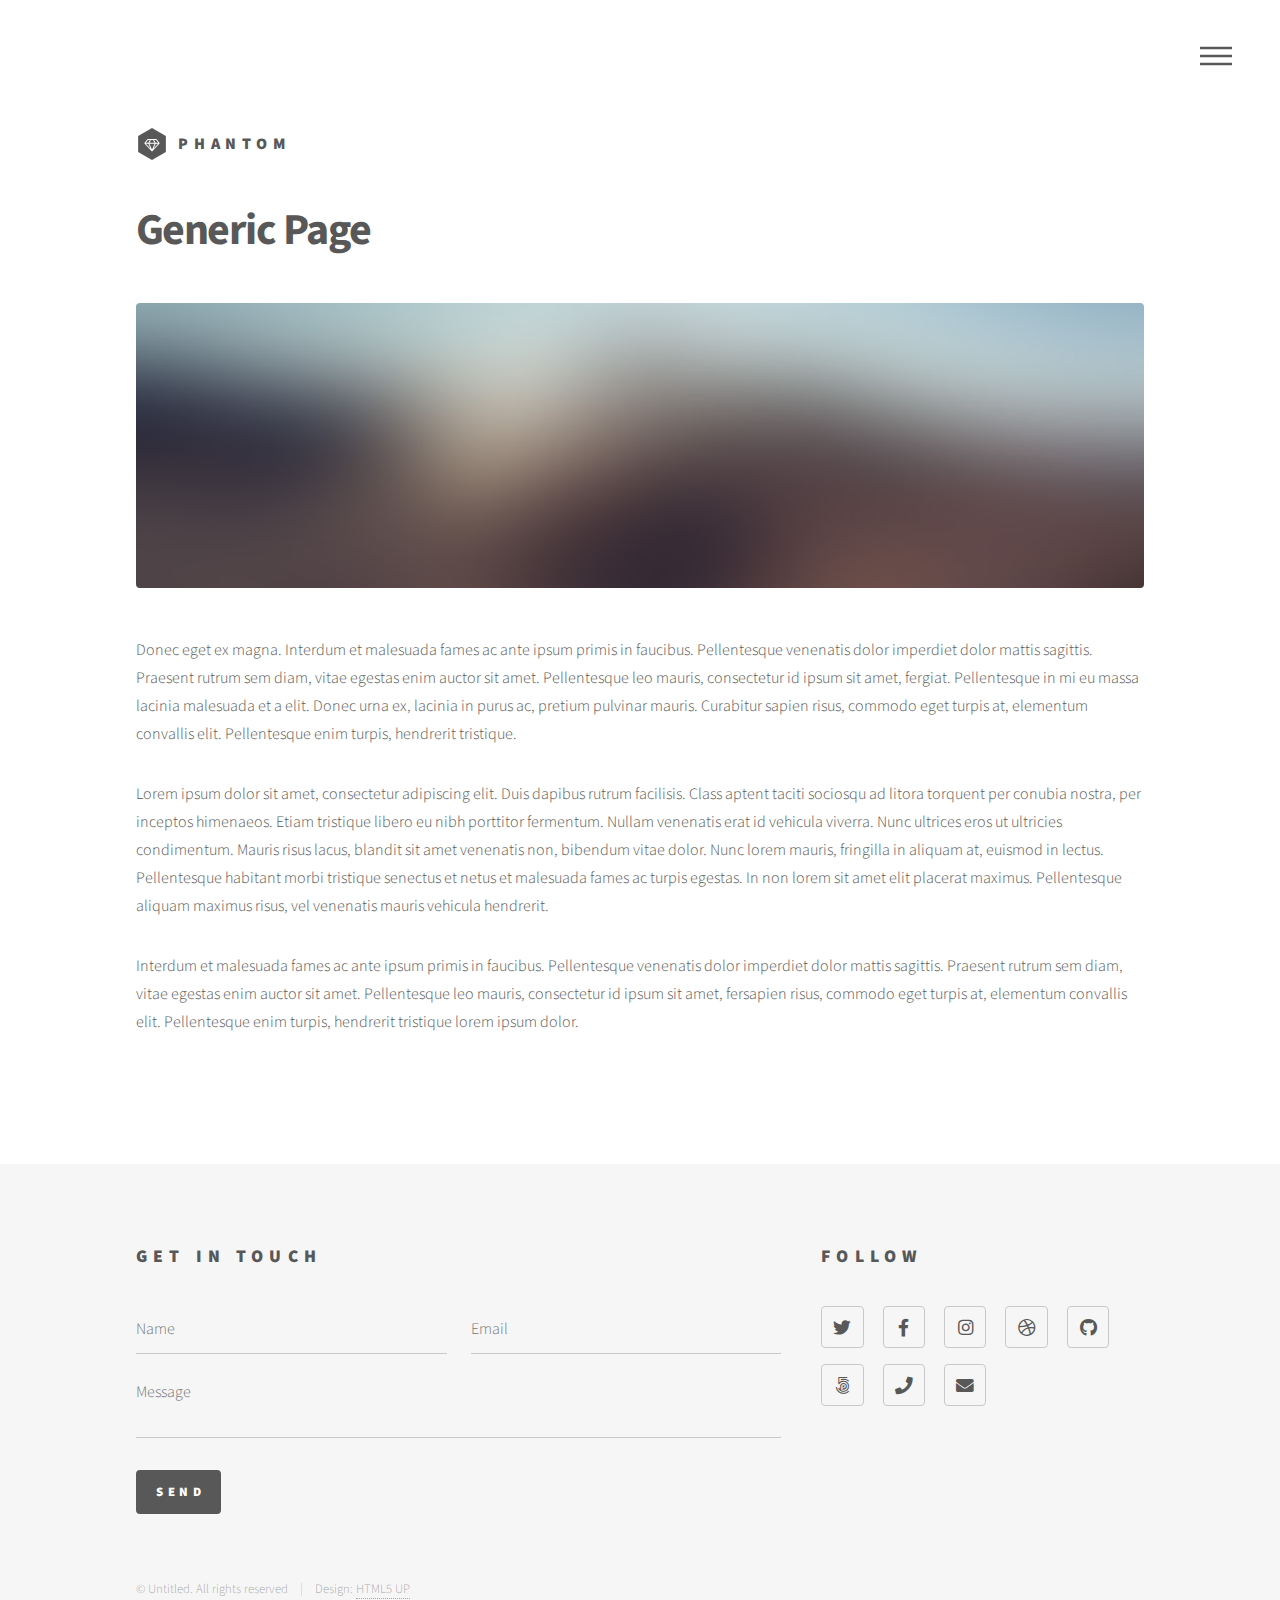
<file: generic.html>
<!DOCTYPE HTML>
<!--
	Phantom by HTML5 UP
	html5up.net | @ajlkn
	Free for personal and commercial use under the CCA 3.0 license (html5up.net/license)
-->
<html>
	<head>
		<title>Generic - Phantom by HTML5 UP</title>
		<meta charset="utf-8" />
		<meta name="viewport" content="width=device-width, initial-scale=1, user-scalable=no" />
		<link rel="stylesheet" href="assets/css/main.css" />
		<noscript><link rel="stylesheet" href="assets/css/noscript.css" /></noscript>
	</head>
	<body class="is-preload">
		<!-- Wrapper -->
			<div id="wrapper">

				<!-- Header -->
					<header id="header">
						<div class="inner">

							<!-- Logo -->
								<a href="index.html" class="logo">
									<span class="symbol"><img src="images/logo.svg" alt="" /></span><span class="title">Phantom</span>
								</a>

							<!-- Nav -->
								<nav>
									<ul>
										<li><a href="#menu">Menu</a></li>
									</ul>
								</nav>

						</div>
					</header>

				<!-- Menu -->
					<nav id="menu">
						<h2>Menu</h2>
						<ul>
							<li><a href="index.html">Home</a></li>
							<li><a href="generic.html">Ipsum veroeros</a></li>
							<li><a href="generic.html">Tempus etiam</a></li>
							<li><a href="generic.html">Consequat dolor</a></li>
							<li><a href="elements.html">Elements</a></li>
						</ul>
					</nav>

				<!-- Main -->
					<div id="main">
						<div class="inner">
							<h1>Generic Page</h1>
							<span class="image main"><img src="images/pic13.jpg" alt="" /></span>
							<p>Donec eget ex magna. Interdum et malesuada fames ac ante ipsum primis in faucibus. Pellentesque venenatis dolor imperdiet dolor mattis sagittis. Praesent rutrum sem diam, vitae egestas enim auctor sit amet. Pellentesque leo mauris, consectetur id ipsum sit amet, fergiat. Pellentesque in mi eu massa lacinia malesuada et a elit. Donec urna ex, lacinia in purus ac, pretium pulvinar mauris. Curabitur sapien risus, commodo eget turpis at, elementum convallis elit. Pellentesque enim turpis, hendrerit tristique.</p>
							<p>Lorem ipsum dolor sit amet, consectetur adipiscing elit. Duis dapibus rutrum facilisis. Class aptent taciti sociosqu ad litora torquent per conubia nostra, per inceptos himenaeos. Etiam tristique libero eu nibh porttitor fermentum. Nullam venenatis erat id vehicula viverra. Nunc ultrices eros ut ultricies condimentum. Mauris risus lacus, blandit sit amet venenatis non, bibendum vitae dolor. Nunc lorem mauris, fringilla in aliquam at, euismod in lectus. Pellentesque habitant morbi tristique senectus et netus et malesuada fames ac turpis egestas. In non lorem sit amet elit placerat maximus. Pellentesque aliquam maximus risus, vel venenatis mauris vehicula hendrerit.</p>
							<p>Interdum et malesuada fames ac ante ipsum primis in faucibus. Pellentesque venenatis dolor imperdiet dolor mattis sagittis. Praesent rutrum sem diam, vitae egestas enim auctor sit amet. Pellentesque leo mauris, consectetur id ipsum sit amet, fersapien risus, commodo eget turpis at, elementum convallis elit. Pellentesque enim turpis, hendrerit tristique lorem ipsum dolor.</p>
						</div>
					</div>

				<!-- Footer -->
					<footer id="footer">
						<div class="inner">
							<section>
								<h2>Get in touch</h2>
								<form method="post" action="#">
									<div class="fields">
										<div class="field half">
											<input type="text" name="name" id="name" placeholder="Name" />
										</div>
										<div class="field half">
											<input type="email" name="email" id="email" placeholder="Email" />
										</div>
										<div class="field">
											<textarea name="message" id="message" placeholder="Message"></textarea>
										</div>
									</div>
									<ul class="actions">
										<li><input type="submit" value="Send" class="primary" /></li>
									</ul>
								</form>
							</section>
							<section>
								<h2>Follow</h2>
								<ul class="icons">
									<li><a href="#" class="icon brands style2 fa-twitter"><span class="label">Twitter</span></a></li>
									<li><a href="#" class="icon brands style2 fa-facebook-f"><span class="label">Facebook</span></a></li>
									<li><a href="#" class="icon brands style2 fa-instagram"><span class="label">Instagram</span></a></li>
									<li><a href="#" class="icon brands style2 fa-dribbble"><span class="label">Dribbble</span></a></li>
									<li><a href="#" class="icon brands style2 fa-github"><span class="label">GitHub</span></a></li>
									<li><a href="#" class="icon brands style2 fa-500px"><span class="label">500px</span></a></li>
									<li><a href="#" class="icon solid style2 fa-phone"><span class="label">Phone</span></a></li>
									<li><a href="#" class="icon solid style2 fa-envelope"><span class="label">Email</span></a></li>
								</ul>
							</section>
							<ul class="copyright">
								<li>&copy; Untitled. All rights reserved</li><li>Design: <a href="http://html5up.net">HTML5 UP</a></li>
							</ul>
						</div>
					</footer>

			</div>

		<!-- Scripts -->
			<script src="assets/js/jquery.min.js"></script>
			<script src="assets/js/browser.min.js"></script>
			<script src="assets/js/breakpoints.min.js"></script>
			<script src="assets/js/util.js"></script>
			<script src="assets/js/main.js"></script>

	</body>
</html>
</file>
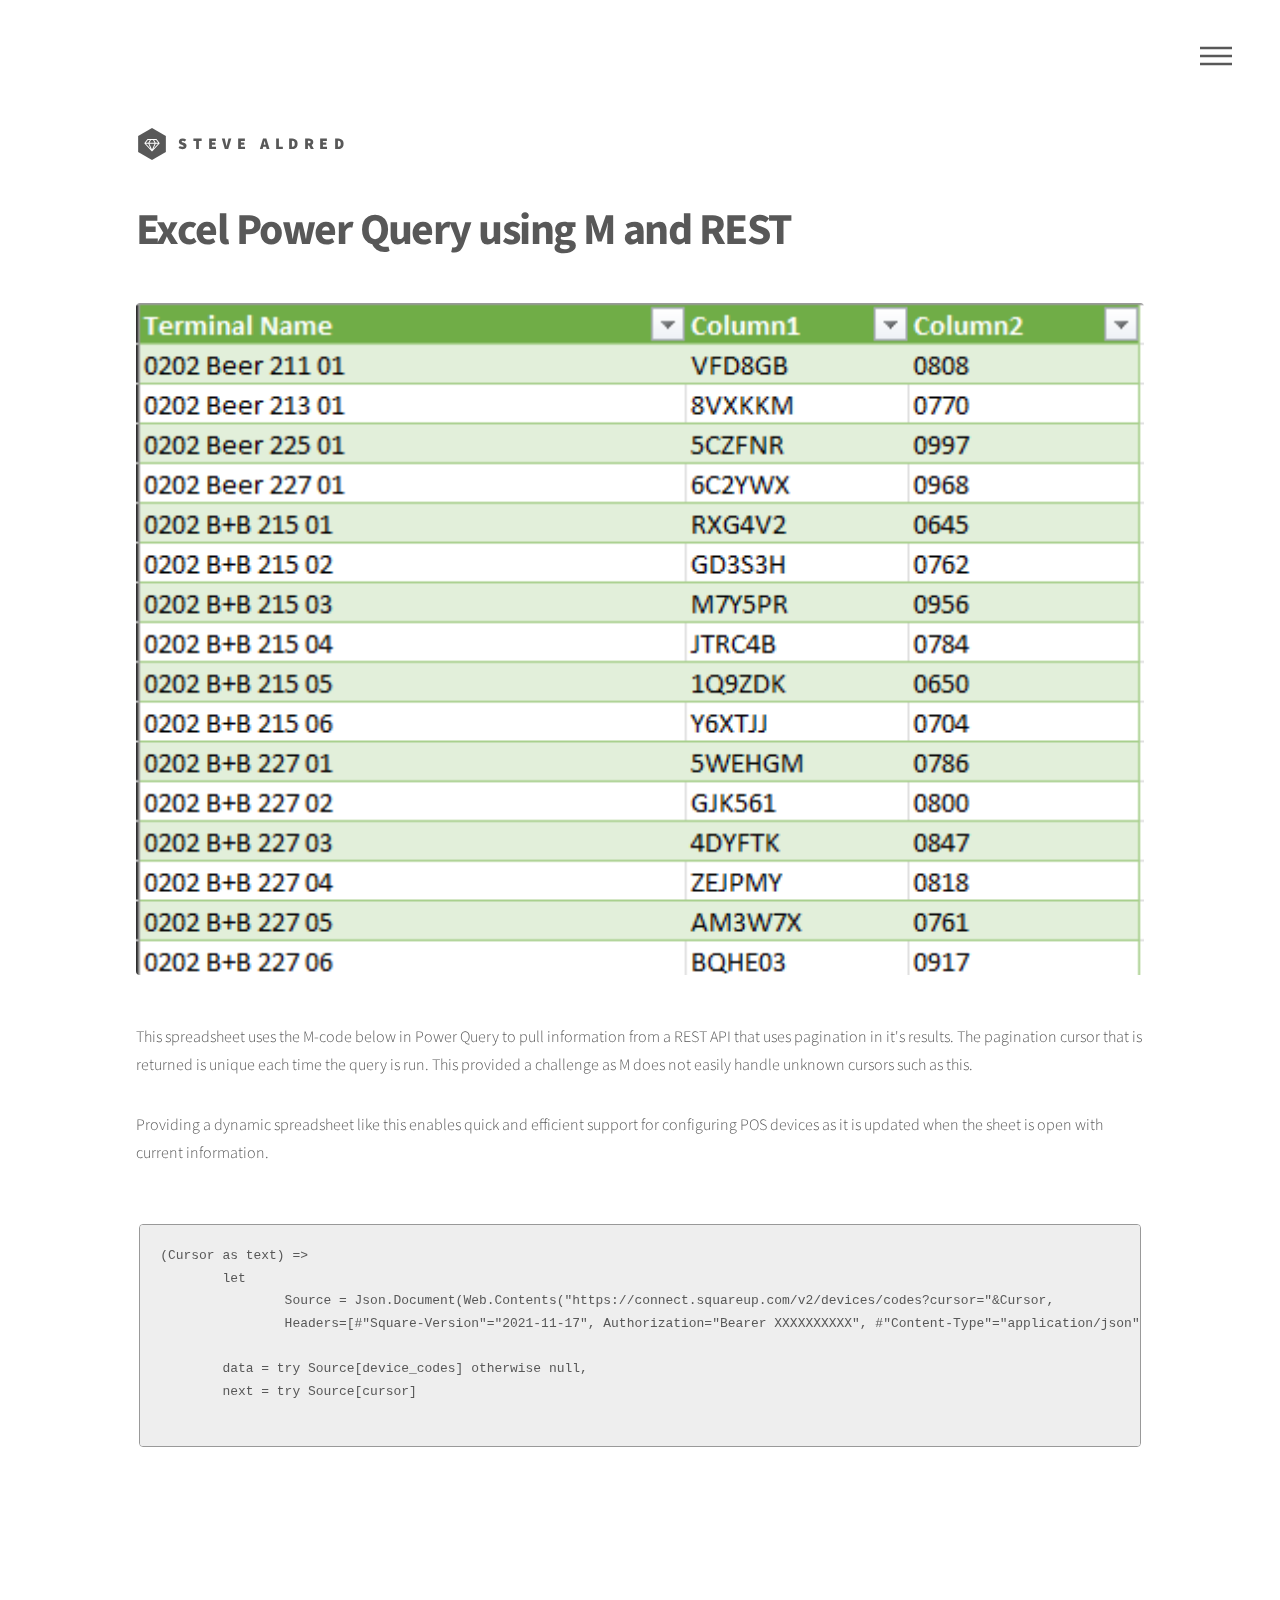
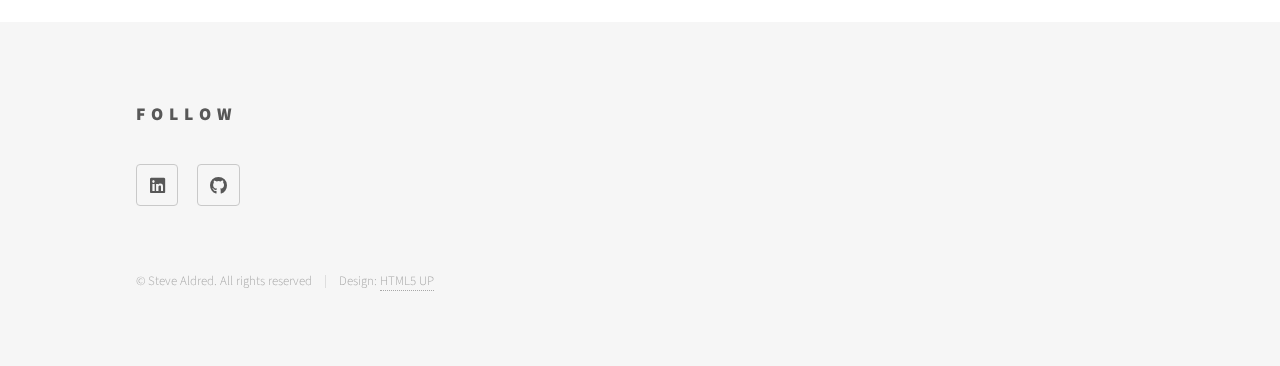
<file: pbi rest.html>
<!DOCTYPE HTML>
<!--
	Phantom by HTML5 UP
	html5up.net | @ajlkn
	Free for personal and commercial use under the CCA 3.0 license (html5up.net/license)
-->
<html>
	<head>
		<title>Excel Dashboard</title>
		<meta charset="utf-8" />
		<meta name="viewport" content="width=device-width, initial-scale=1, user-scalable=no" />
		<link rel="stylesheet" href="assets/css/main.css" />
		<noscript><link rel="stylesheet" href="assets/css/noscript.css" /></noscript>
	</head>
	<body class="is-preload">
		<!-- Wrapper -->
			<div id="wrapper">

				<!-- Header -->
					<header id="header">
						<div class="inner">

							<!-- Logo -->
								<a href="index.html" class="logo">
									<span class="symbol"><img src="images/logo.svg" alt="" /></span><span class="title">Steve Aldred</span>
								</a>

							<!-- Nav -->
								<nav>
									<ul>
										<li><a href="#menu">Menu</a></li>
									</ul>
								</nav>

						</div>
					</header>

				<!-- Menu -->
				<nav id="menu">
					<h2>Menu</h2>
					<ul>
						<li><a href="index.html">Home</a></li>
						<li><a href="dash1.html">Excel Dashboard Example 1</a></li>
						<li><a href="pbi rest.html">Excel Power Query using M and RESTful APIs</a></li>
						<li><a href="suitedash.html">Sales Analysis Dashboard</a></li>
						<li><a href="charting.html">Charting Analysis</a></li>
						<li><a href="python-rest.html">Using Python to Access RESTful APIs</a></li>
						<!-- <li><a href="elements.html">Elements</a></li> -->
					</ul>
				</nav>


				<!-- Main -->
					<div id="main">
						<div class="inner">
							<h1>Excel Power Query using M and REST</Q></h1>
							<span class="image main"><img src="images/device-codes.png" alt="" /></span>
							<p>This spreadsheet uses the M-code below in Power Query to pull information from a REST API that uses pagination in it's results.
								The pagination cursor that is returned is unique each time the query is run. This provided a challenge
								as M does not easily handle unknown cursors such as this.
							</p>
							<p>Providing a dynamic spreadsheet like this enables quick and efficient support for configuring
								POS devices as it is updated when the sheet is open with current information.
							</p>
							
							<pre>
							<code>(Cursor as text) =>
	let
		Source = Json.Document(Web.Contents("https://connect.squareup.com/v2/devices/codes?cursor="&Cursor, 
		Headers=[#"Square-Version"="2021-11-17", Authorization="Bearer XXXXXXXXXX", #"Content-Type"="application/json"]])),
	
	data = try Source[device_codes] otherwise null,
	next = try Source[cursor] 
								</code>
							</pre>
						</div>
					</div>

				<!-- Footer -->
				<footer id="footer">
					<div class="inner">
						<section>
							<!-- <h2>Get in touch</h2>
							<form method="post" action="#">
								<div class="fields">
									<div class="field half">
										<input type="text" name="name" id="name" placeholder="Name" />
									</div>
									<div class="field half">
										<input type="email" name="email" id="email" placeholder="Email" />
									</div>
									<div class="field">
										<textarea name="message" id="message" placeholder="Message"></textarea>
									</div>
								</div>
								<ul class="actions">
									<li><input type="submit" value="Send" class="primary" /></li>
								</ul>
							</form>
						</section>
						<section> -->
							<h2>Follow</h2>
							<ul class="icons">
								<li><a href="https://www.linkedin.com/in/steve-aldred/" class="icon brands style2 fa-linkedin"><span class="label">linkedIn</span></a></li>
								<li><a href="https://www.github.com/stevealdred" class="icon brands style2 fa-github"><span class="label">GitHub</span></a></li>
							<!--	<li><a href="#" class="icon solid style2 fa-phone"><span class="label">Phone</span></a></li>
								<li><a href="#" class="icon solid style2 fa-envelope"><span class="label">Email</span></a></li> -->
							</ul>
						</section>
						<ul class="copyright">
							<li>&copy; Steve Aldred. All rights reserved</li><li>Design: <a href="http://html5up.net">HTML5 UP</a></li>
						</ul>
					</div>
				</footer>

			</div>

		<!-- Scripts -->
			<script src="assets/js/jquery.min.js"></script>
			<script src="assets/js/browser.min.js"></script>
			<script src="assets/js/breakpoints.min.js"></script>
			<script src="assets/js/util.js"></script>
			<script src="assets/js/main.js"></script>

	</body>
</html>
</file>
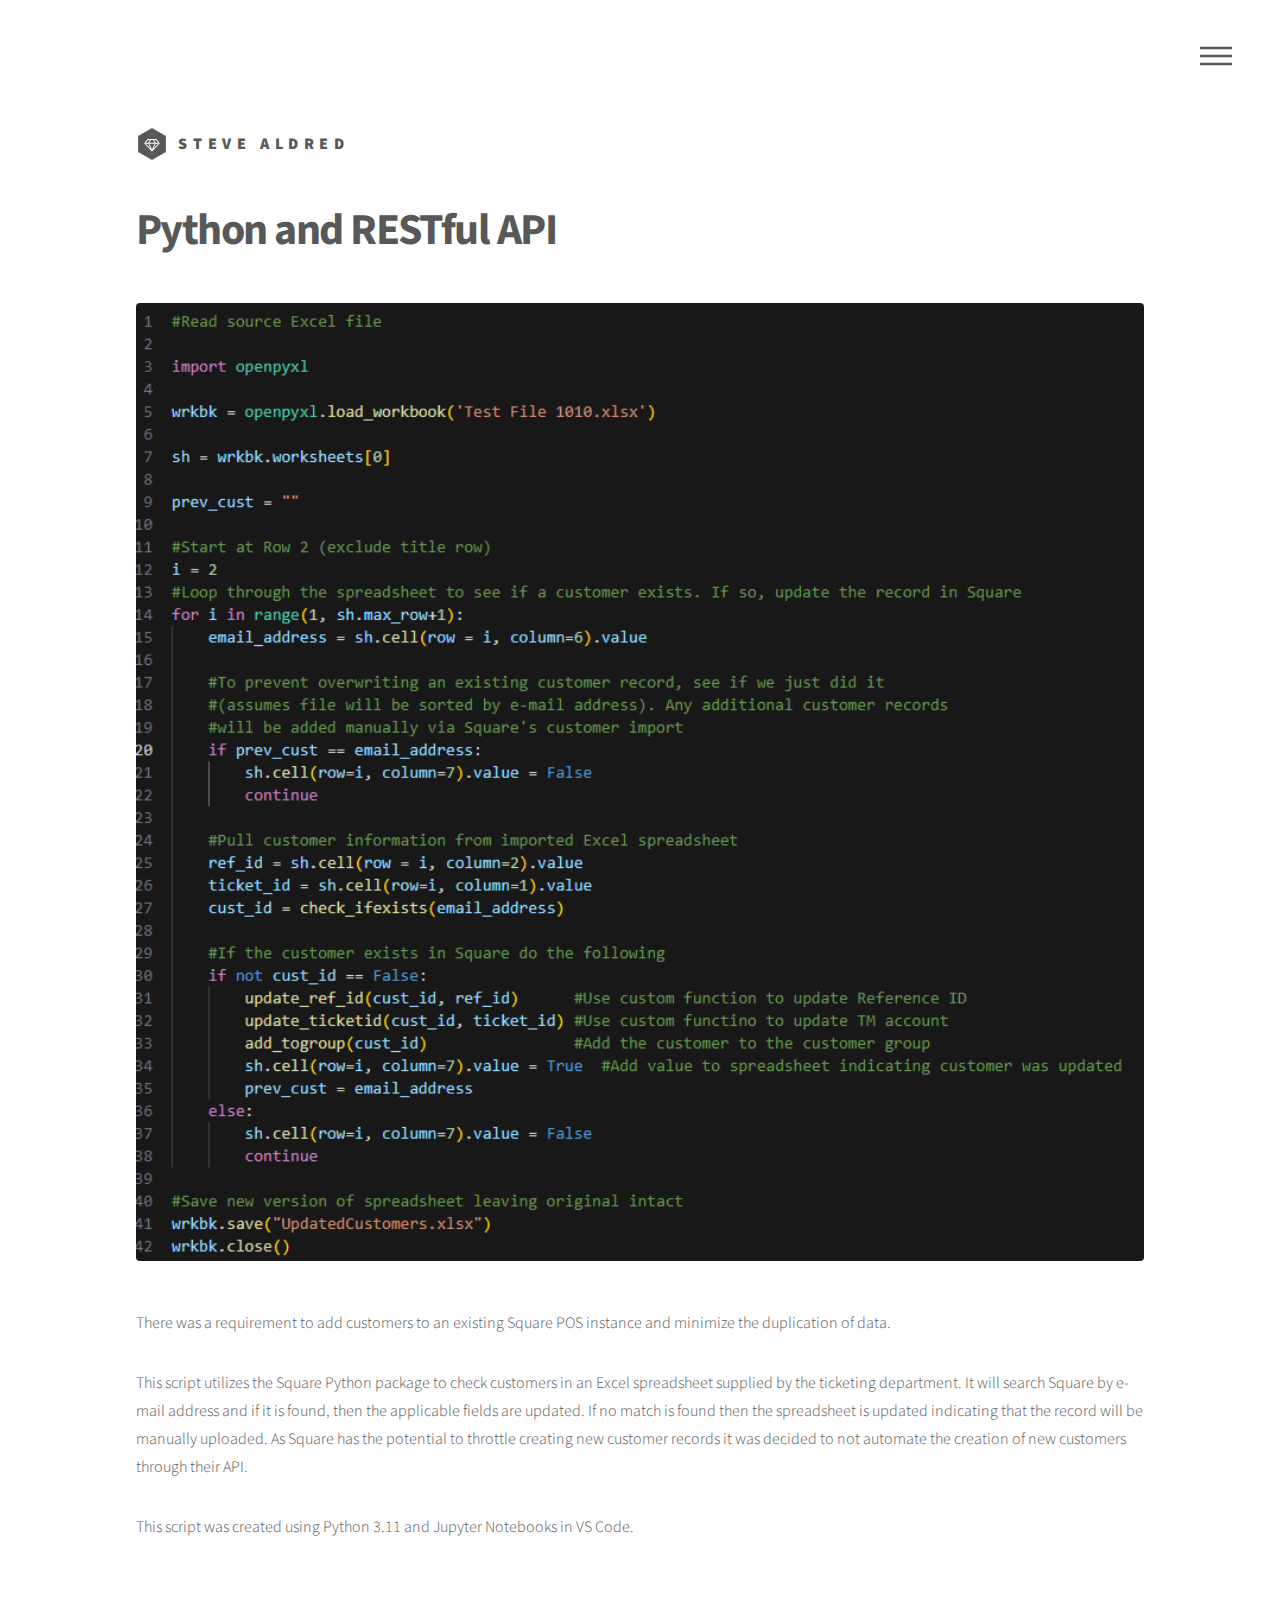
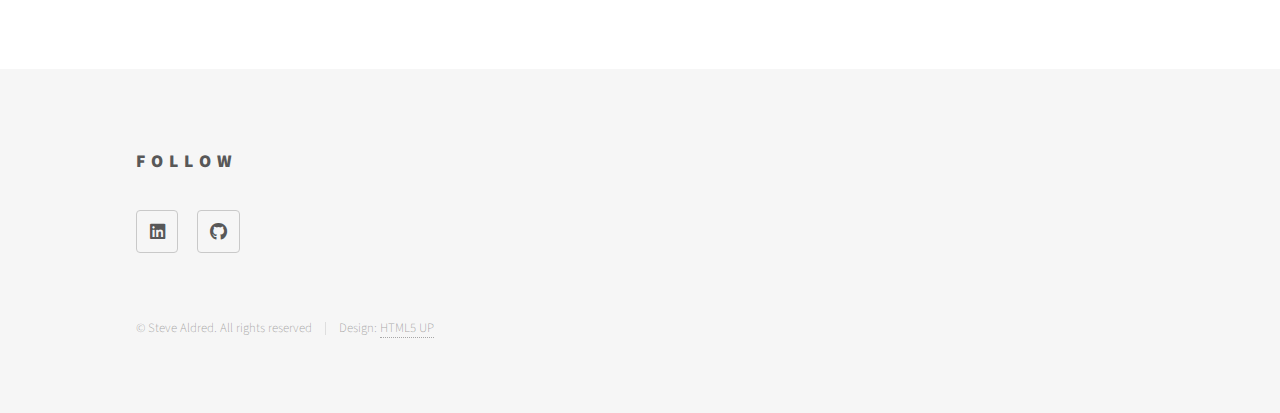
<file: python-rest.html>
<!DOCTYPE HTML>
<!--
	Phantom by HTML5 UP
	html5up.net | @ajlkn
	Free for personal and commercial use under the CCA 3.0 license (html5up.net/license)
-->
<html>
	<head>
		<title>Python and RESTful API</title>
		<meta charset="utf-8" />
		<meta name="viewport" content="width=device-width, initial-scale=1, user-scalable=no" />
		<link rel="stylesheet" href="assets/css/main.css" />
		<noscript><link rel="stylesheet" href="assets/css/noscript.css" /></noscript>
	</head>
	<body class="is-preload">
		<!-- Wrapper -->
			<div id="wrapper">

				<!-- Header -->
					<header id="header">
						<div class="inner">

							<!-- Logo -->
								<a href="index.html" class="logo">
									<span class="symbol"><img src="images/logo.svg" alt="" /></span><span class="title">Steve Aldred</span>
								</a>

							<!-- Nav -->
								<nav>
									<ul>
										<li><a href="#menu">Menu</a></li>
									</ul>
								</nav>

						</div>
					</header>

				<!-- Menu -->
				<nav id="menu">
					<h2>Menu</h2>
					<ul>
						<li><a href="index.html">Home</a></li>
						<li><a href="dash1.html">Excel Dashboard Example 1</a></li>
						<li><a href="pbi rest.html">Excel Power Query using M and RESTful APIs</a></li>
						<li><a href="suitedash.html">Sales Analysis Dashboard</a></li>
						<li><a href="charting.html">Charting Analysis</a></li>
						<li><a href="python-rest.html">Using Python to Access RESTful APIs</a></li>
						<!-- <li><a href="elements.html">Elements</a></li> -->
					</ul>
				</nav>


				<!-- Main -->
					<div id="main">
						<div class="inner">
							<h1>Python and RESTful API</h1>
							<span class="image main"><img src="images/squarepython.png" alt="" /></span>
							<p>There was a requirement to add customers to an existing Square POS instance and minimize the duplication of data.</p>
							<p>This script utilizes the Square Python package to check customers in an Excel spreadsheet supplied by the ticketing
								department. It will search Square by e-mail address and if it is found, then the applicable fields are updated. If
								no match is found then the spreadsheet is updated indicating that the record will be manually uploaded. As Square has the
								potential to throttle creating new customer records it was decided to not automate the creation of new customers through their
								API.
							</p>
							<p>This script was created using Python 3.11 and Jupyter Notebooks in VS Code.</p>
						</div>
					</div>

				<!-- Footer -->
				<footer id="footer">
					<div class="inner">
						<section>
							<!-- <h2>Get in touch</h2>
							<form method="post" action="#">
								<div class="fields">
									<div class="field half">
										<input type="text" name="name" id="name" placeholder="Name" />
									</div>
									<div class="field half">
										<input type="email" name="email" id="email" placeholder="Email" />
									</div>
									<div class="field">
										<textarea name="message" id="message" placeholder="Message"></textarea>
									</div>
								</div>
								<ul class="actions">
									<li><input type="submit" value="Send" class="primary" /></li>
								</ul>
							</form>
						</section>
						<section> -->
							<h2>Follow</h2>
							<ul class="icons">
								<li><a href="https://www.linkedin.com/in/steve-aldred/" class="icon brands style2 fa-linkedin"><span class="label">linkedIn</span></a></li>
								<li><a href="https://www.github.com/stevealdred" class="icon brands style2 fa-github"><span class="label">GitHub</span></a></li>
							<!--	<li><a href="#" class="icon solid style2 fa-phone"><span class="label">Phone</span></a></li>
								<li><a href="#" class="icon solid style2 fa-envelope"><span class="label">Email</span></a></li> -->
							</ul>
						</section>
						<ul class="copyright">
							<li>&copy; Steve Aldred. All rights reserved</li><li>Design: <a href="http://html5up.net">HTML5 UP</a></li>
						</ul>
					</div>
				</footer>

			</div>

		<!-- Scripts -->
			<script src="assets/js/jquery.min.js"></script>
			<script src="assets/js/browser.min.js"></script>
			<script src="assets/js/breakpoints.min.js"></script>
			<script src="assets/js/util.js"></script>
			<script src="assets/js/main.js"></script>

	</body>
</html>
</file>
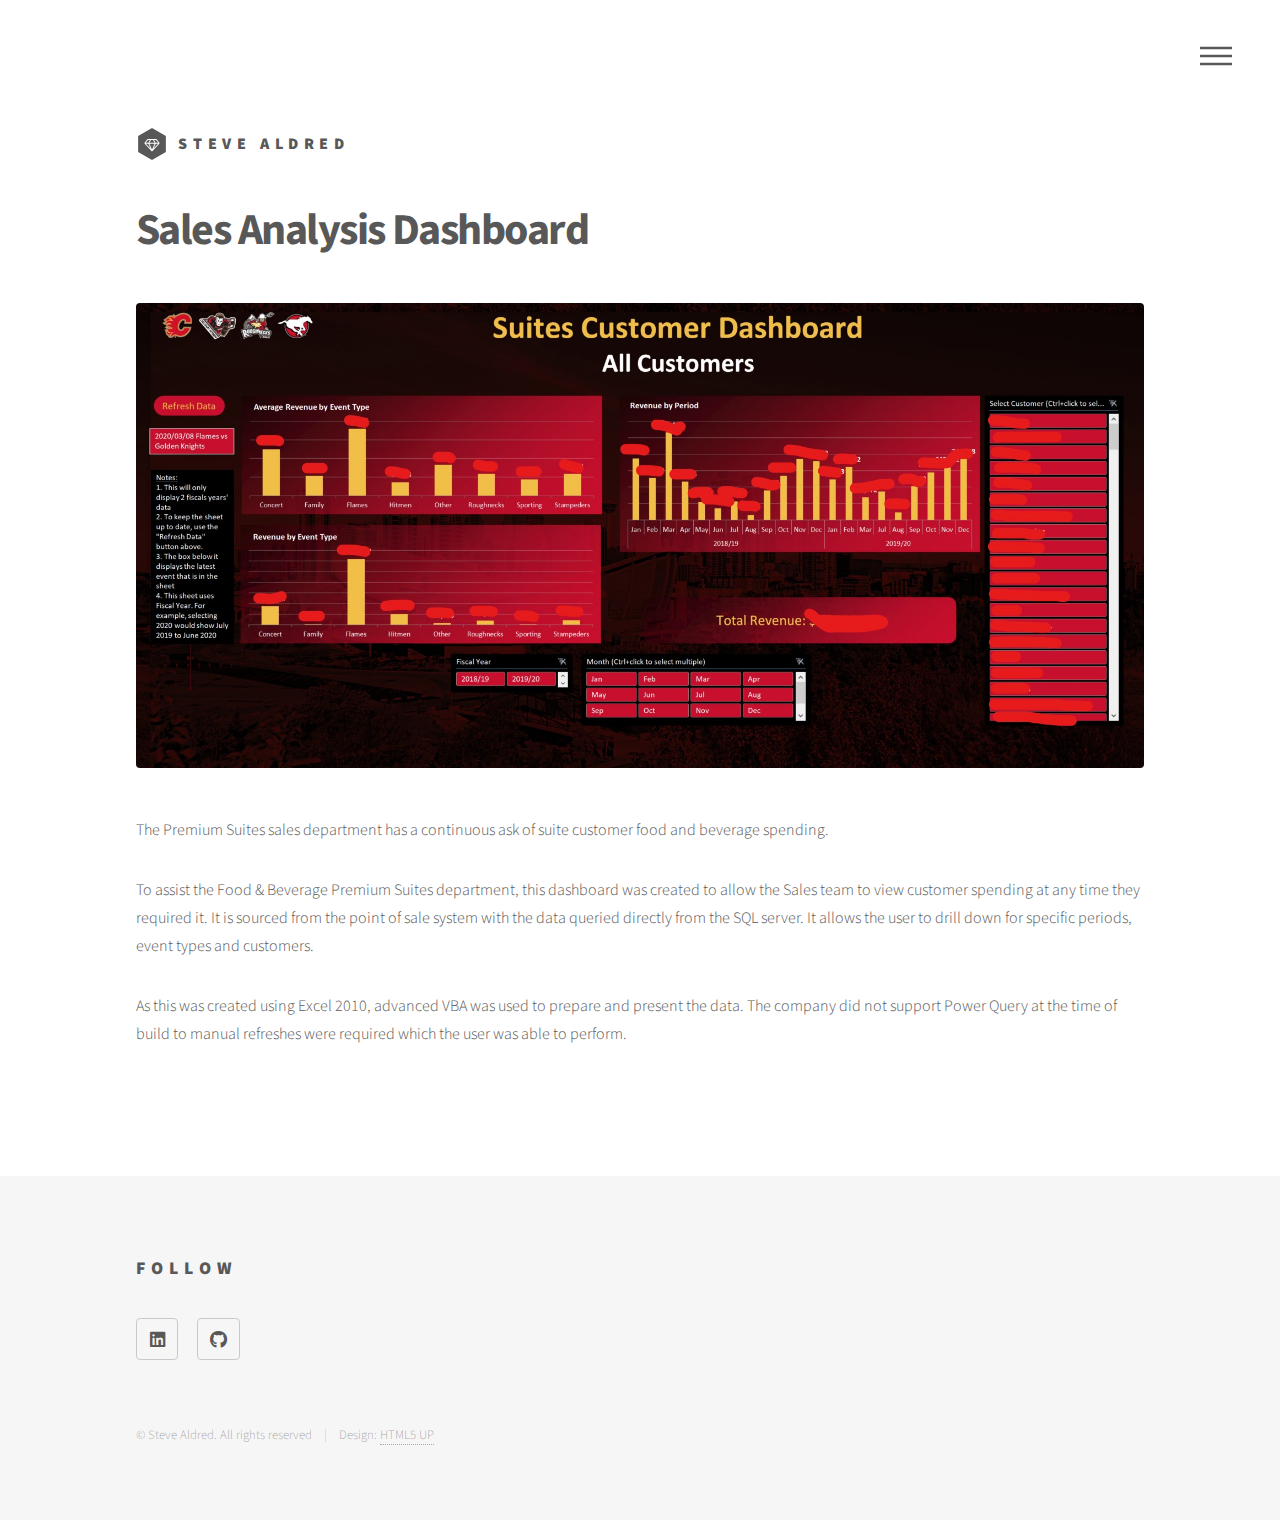
<file: suitedash.html>
<!DOCTYPE HTML>
<!--
	Phantom by HTML5 UP
	html5up.net | @ajlkn
	Free for personal and commercial use under the CCA 3.0 license (html5up.net/license)
-->
<html>
	<head>
		<title>Sales Analysis Dashboard</title>
		<meta charset="utf-8" />
		<meta name="viewport" content="width=device-width, initial-scale=1, user-scalable=no" />
		<link rel="stylesheet" href="assets/css/main.css" />
		<noscript><link rel="stylesheet" href="assets/css/noscript.css" /></noscript>
	</head>
	<body class="is-preload">
		<!-- Wrapper -->
			<div id="wrapper">

				<!-- Header -->
					<header id="header">
						<div class="inner">

							<!-- Logo -->
								<a href="index.html" class="logo">
									<span class="symbol"><img src="images/logo.svg" alt="" /></span><span class="title">Steve Aldred</span>
								</a>

							<!-- Nav -->
								<nav>
									<ul>
										<li><a href="#menu">Menu</a></li>
									</ul>
								</nav>

						</div>
					</header>

				<!-- Menu -->
				<nav id="menu">
					<h2>Menu</h2>
					<ul>
						<li><a href="index.html">Home</a></li>
						<li><a href="dash1.html">Excel Dashboard Example 1</a></li>
						<li><a href="pbi rest.html">Excel Power Query using M and RESTful APIs</a></li>
						<li><a href="suitedash.html">Sales Analysis Dashboard</a></li>
						<li><a href="charting.html">Charting Analysis</a></li>
						<li><a href="python-rest.html">Using Python to Access RESTful APIs</a></li>
						<!-- <li><a href="elements.html">Elements</a></li> -->
					</ul>
				</nav>


				<!-- Main -->
					<div id="main">
						<div class="inner">
							<h1>Sales Analysis Dashboard</h1>
							<span class="image main"><img src="images/SuitesDash.jpg" alt="" /></span>
							<p>The Premium Suites sales department has a continuous ask of suite customer food and beverage spending.</p>
							<p>To assist the Food & Beverage Premium Suites department, this dashboard was created to allow the Sales team to view
								customer spending at any time they required it. It is sourced from the point of sale system with the data queried directly
								from the SQL server. It allows the user to drill down for specific periods, event types and customers.
							</p>
							<p>As this was created using Excel 2010, advanced VBA was used to prepare and present the data. The company did not support Power Query at
								the time of build to manual refreshes were required which the user was able to perform.
							</p>
						</div>
					</div>

				<!-- Footer -->
				<footer id="footer">
					<div class="inner">
						<section>
							<!-- <h2>Get in touch</h2>
							<form method="post" action="#">
								<div class="fields">
									<div class="field half">
										<input type="text" name="name" id="name" placeholder="Name" />
									</div>
									<div class="field half">
										<input type="email" name="email" id="email" placeholder="Email" />
									</div>
									<div class="field">
										<textarea name="message" id="message" placeholder="Message"></textarea>
									</div>
								</div>
								<ul class="actions">
									<li><input type="submit" value="Send" class="primary" /></li>
								</ul>
							</form>
						</section>
						<section> -->
							<h2>Follow</h2>
							<ul class="icons">
								<li><a href="https://www.linkedin.com/in/steve-aldred/" class="icon brands style2 fa-linkedin"><span class="label">linkedIn</span></a></li>
								<li><a href="https://www.github.com/stevealdred" class="icon brands style2 fa-github"><span class="label">GitHub</span></a></li>
							<!--	<li><a href="#" class="icon solid style2 fa-phone"><span class="label">Phone</span></a></li>
								<li><a href="#" class="icon solid style2 fa-envelope"><span class="label">Email</span></a></li> -->
							</ul>
						</section>
						<ul class="copyright">
							<li>&copy; Steve Aldred. All rights reserved</li><li>Design: <a href="http://html5up.net">HTML5 UP</a></li>
						</ul>
					</div>
				</footer>

			</div>

		<!-- Scripts -->
			<script src="assets/js/jquery.min.js"></script>
			<script src="assets/js/browser.min.js"></script>
			<script src="assets/js/breakpoints.min.js"></script>
			<script src="assets/js/util.js"></script>
			<script src="assets/js/main.js"></script>

	</body>
</html>
</file>
<file: assets/css/noscript.css>
/*
	Phantom by HTML5 UP
	html5up.net | @ajlkn
	Free for personal and commercial use under the CCA 3.0 license (html5up.net/license)
*/

/* Tiles */

	body.is-preload .tiles article {
		-moz-transform: none;
		-webkit-transform: none;
		-ms-transform: none;
		transform: none;
		opacity: 1;
	}
</file>
<file: assets/css/main.css>
@import url(fontawesome-all.min.css);
@import url("https://fonts.googleapis.com/css?family=Source+Sans+Pro:300,700,900");

/*
	Phantom by HTML5 UP
	html5up.net | @ajlkn
	Free for personal and commercial use under the CCA 3.0 license (html5up.net/license)
*/

html, body, div, span, applet, object,
iframe, h1, h2, h3, h4, h5, h6, p, blockquote,
pre, a, abbr, acronym, address, big, cite,
code, del, dfn, em, img, ins, kbd, q, s, samp,
small, strike, strong, sub, sup, tt, var, b,
u, i, center, dl, dt, dd, ol, ul, li, fieldset,
form, label, legend, table, caption, tbody,
tfoot, thead, tr, th, td, article, aside,
canvas, details, embed, figure, figcaption,
footer, header, hgroup, menu, nav, output, ruby,
section, summary, time, mark, audio, video {
	margin: 0;
	padding: 0;
	border: 0;
	font-size: 100%;
	font: inherit;
	vertical-align: baseline;}

article, aside, details, figcaption, figure,
footer, header, hgroup, menu, nav, section {
	display: block;}

body {
	line-height: 1;
}

ol, ul {
	list-style: none;
}

blockquote, q {
	quotes: none;
}

	blockquote:before, blockquote:after, q:before, q:after {
		content: '';
		content: none;
	}

table {
	border-collapse: collapse;
	border-spacing: 0;
}

body {
	-webkit-text-size-adjust: none;
}

mark {
	background-color: transparent;
	color: inherit;
}

input::-moz-focus-inner {
	border: 0;
	padding: 0;
}

input, select, textarea {
	-moz-appearance: none;
	-webkit-appearance: none;
	-ms-appearance: none;
	appearance: none;
}

/* Basic */

	@-ms-viewport {
		width: device-width;
	}

	body {
		-ms-overflow-style: scrollbar;
	}

	@media screen and (max-width: 480px) {

		html, body {
			min-width: 320px;
		}

	}

	html {
		box-sizing: border-box;
	}

	*, *:before, *:after {
		box-sizing: inherit;
	}

	body {
		background: #ffffff;
	}

		body.is-preload *, body.is-preload *:before, body.is-preload *:after {
			-moz-animation: none !important;
			-webkit-animation: none !important;
			-ms-animation: none !important;
			animation: none !important;
			-moz-transition: none !important;
			-webkit-transition: none !important;
			-ms-transition: none !important;
			transition: none !important;
		}

/* Type */

	body, input, select, textarea {
		color: #585858;
		font-family: "Source Sans Pro", Helvetica, sans-serif;
		font-size: 16pt;
		font-weight: 300;
		line-height: 1.75;
	}

		@media screen and (max-width: 1680px) {

			body, input, select, textarea {
				font-size: 14pt;
			}

		}

		@media screen and (max-width: 1280px) {

			body, input, select, textarea {
				font-size: 12pt;
			}

		}

	a {
		-moz-transition: border-bottom-color 0.2s ease, color 0.2s ease;
		-webkit-transition: border-bottom-color 0.2s ease, color 0.2s ease;
		-ms-transition: border-bottom-color 0.2s ease, color 0.2s ease;
		transition: border-bottom-color 0.2s ease, color 0.2s ease;
		text-decoration: none;
		color: #585858;
		border-bottom: dotted 1px rgba(88, 88, 88, 0.5);
	}

		a:hover {
			border-bottom-color: transparent;
			color: #f2849e !important;
		}

	strong, b {
		font-weight: 900;
	}

	em, i {
		font-style: italic;
	}

	p {
		margin: 0 0 2em 0;
	}

	h1 {
		font-size: 2.75em;
		font-weight: 700;
		line-height: 1.3;
		margin: 0 0 1em 0;
		letter-spacing: -0.035em;
	}

		h1 a {
			color: inherit;
		}

		@media screen and (max-width: 736px) {

			h1 {
				font-size: 2em;
				margin: 0 0 1em 0;
			}

		}

		@media screen and (max-width: 360px) {

			h1 {
				font-size: 1.75em;
			}

		}

	h2, h3, h4, h5, h6 {
		font-weight: 900;
		line-height: 1.5;
		margin: 0 0 2em 0;
		text-transform: uppercase;
		letter-spacing: 0.35em;
	}

		h2 a, h3 a, h4 a, h5 a, h6 a {
			color: inherit;
		}

	h2 {
		font-size: 1.1em;
	}

	h3 {
		font-size: 1em;
	}

	h4 {
		font-size: 0.8em;
	}

	h5 {
		font-size: 0.8em;
	}

	h6 {
		font-size: 0.8em;
	}

	@media screen and (max-width: 980px) {

		h1 br, h2 br, h3 br, h4 br, h5 br, h6 br {
			display: none;
		}

	}

	@media screen and (max-width: 736px) {

		h2 {
			font-size: 1em;
		}

		h3 {
			font-size: 0.8em;
		}

	}

	sub {
		font-size: 0.8em;
		position: relative;
		top: 0.5em;
	}

	sup {
		font-size: 0.8em;
		position: relative;
		top: -0.5em;
	}

	blockquote {
		border-left: solid 4px #c9c9c9;
		font-style: italic;
		margin: 0 0 2em 0;
		padding: 0.5em 0 0.5em 2em;
	}

	code {
		background: rgba(144, 144, 144, 0.075);
		border-radius: 4px;
		border: solid 1px #c9c9c9;
		font-family: "Courier New", monospace;
		font-size: 0.9em;
		margin: 0 0.25em;
		padding: 0.25em 0.65em;
	}

	pre {
		-webkit-overflow-scrolling: touch;
		font-family: "Courier New", monospace;
		font-size: 0.9em;
		margin: 0 0 2em 0;
	}

		pre code {
			display: block;
			line-height: 1.75;
			padding: 1em 1.5em;
			overflow-x: auto;
		}

	hr {
		border: 0;
		border-bottom: solid 1px #c9c9c9;
		margin: 2em 0;
	}

		hr.major {
			margin: 3em 0;
		}

	.align-left {
		text-align: left;
	}

	.align-center {
		text-align: center;
	}

	.align-right {
		text-align: right;
	}

/* Row */

	.row {
		display: flex;
		flex-wrap: wrap;
		box-sizing: border-box;
		align-items: stretch;
	}

		.row > * {
			box-sizing: border-box;
		}

		.row.gtr-uniform > * > :last-child {
			margin-bottom: 0;
		}

		.row.aln-left {
			justify-content: flex-start;
		}

		.row.aln-center {
			justify-content: center;
		}

		.row.aln-right {
			justify-content: flex-end;
		}

		.row.aln-top {
			align-items: flex-start;
		}

		.row.aln-middle {
			align-items: center;
		}

		.row.aln-bottom {
			align-items: flex-end;
		}

		.row > .imp {
			order: -1;
		}

		.row > .col-1 {
			width: 8.33333%;
		}

		.row > .off-1 {
			margin-left: 8.33333%;
		}

		.row > .col-2 {
			width: 16.66667%;
		}

		.row > .off-2 {
			margin-left: 16.66667%;
		}

		.row > .col-3 {
			width: 25%;
		}

		.row > .off-3 {
			margin-left: 25%;
		}

		.row > .col-4 {
			width: 33.33333%;
		}

		.row > .off-4 {
			margin-left: 33.33333%;
		}

		.row > .col-5 {
			width: 41.66667%;
		}

		.row > .off-5 {
			margin-left: 41.66667%;
		}

		.row > .col-6 {
			width: 50%;
		}

		.row > .off-6 {
			margin-left: 50%;
		}

		.row > .col-7 {
			width: 58.33333%;
		}

		.row > .off-7 {
			margin-left: 58.33333%;
		}

		.row > .col-8 {
			width: 66.66667%;
		}

		.row > .off-8 {
			margin-left: 66.66667%;
		}

		.row > .col-9 {
			width: 75%;
		}

		.row > .off-9 {
			margin-left: 75%;
		}

		.row > .col-10 {
			width: 83.33333%;
		}

		.row > .off-10 {
			margin-left: 83.33333%;
		}

		.row > .col-11 {
			width: 91.66667%;
		}

		.row > .off-11 {
			margin-left: 91.66667%;
		}

		.row > .col-12 {
			width: 100%;
		}

		.row > .off-12 {
			margin-left: 100%;
		}

		.row.gtr-0 {
			margin-top: 0;
			margin-left: 0em;
		}

			.row.gtr-0 > * {
				padding: 0 0 0 0em;
			}

			.row.gtr-0.gtr-uniform {
				margin-top: 0em;
			}

				.row.gtr-0.gtr-uniform > * {
					padding-top: 0em;
				}

		.row.gtr-25 {
			margin-top: 0;
			margin-left: -0.5em;
		}

			.row.gtr-25 > * {
				padding: 0 0 0 0.5em;
			}

			.row.gtr-25.gtr-uniform {
				margin-top: -0.5em;
			}

				.row.gtr-25.gtr-uniform > * {
					padding-top: 0.5em;
				}

		.row.gtr-50 {
			margin-top: 0;
			margin-left: -1em;
		}

			.row.gtr-50 > * {
				padding: 0 0 0 1em;
			}

			.row.gtr-50.gtr-uniform {
				margin-top: -1em;
			}

				.row.gtr-50.gtr-uniform > * {
					padding-top: 1em;
				}

		.row {
			margin-top: 0;
			margin-left: -2em;
		}

			.row > * {
				padding: 0 0 0 2em;
			}

			.row.gtr-uniform {
				margin-top: -2em;
			}

				.row.gtr-uniform > * {
					padding-top: 2em;
				}

		.row.gtr-150 {
			margin-top: 0;
			margin-left: -3em;
		}

			.row.gtr-150 > * {
				padding: 0 0 0 3em;
			}

			.row.gtr-150.gtr-uniform {
				margin-top: -3em;
			}

				.row.gtr-150.gtr-uniform > * {
					padding-top: 3em;
				}

		.row.gtr-200 {
			margin-top: 0;
			margin-left: -4em;
		}

			.row.gtr-200 > * {
				padding: 0 0 0 4em;
			}

			.row.gtr-200.gtr-uniform {
				margin-top: -4em;
			}

				.row.gtr-200.gtr-uniform > * {
					padding-top: 4em;
				}

		@media screen and (max-width: 1680px) {

			.row {
				display: flex;
				flex-wrap: wrap;
				box-sizing: border-box;
				align-items: stretch;
			}

				.row > * {
					box-sizing: border-box;
				}

				.row.gtr-uniform > * > :last-child {
					margin-bottom: 0;
				}

				.row.aln-left {
					justify-content: flex-start;
				}

				.row.aln-center {
					justify-content: center;
				}

				.row.aln-right {
					justify-content: flex-end;
				}

				.row.aln-top {
					align-items: flex-start;
				}

				.row.aln-middle {
					align-items: center;
				}

				.row.aln-bottom {
					align-items: flex-end;
				}

				.row > .imp-xlarge {
					order: -1;
				}

				.row > .col-1-xlarge {
					width: 8.33333%;
				}

				.row > .off-1-xlarge {
					margin-left: 8.33333%;
				}

				.row > .col-2-xlarge {
					width: 16.66667%;
				}

				.row > .off-2-xlarge {
					margin-left: 16.66667%;
				}

				.row > .col-3-xlarge {
					width: 25%;
				}

				.row > .off-3-xlarge {
					margin-left: 25%;
				}

				.row > .col-4-xlarge {
					width: 33.33333%;
				}

				.row > .off-4-xlarge {
					margin-left: 33.33333%;
				}

				.row > .col-5-xlarge {
					width: 41.66667%;
				}

				.row > .off-5-xlarge {
					margin-left: 41.66667%;
				}

				.row > .col-6-xlarge {
					width: 50%;
				}

				.row > .off-6-xlarge {
					margin-left: 50%;
				}

				.row > .col-7-xlarge {
					width: 58.33333%;
				}

				.row > .off-7-xlarge {
					margin-left: 58.33333%;
				}

				.row > .col-8-xlarge {
					width: 66.66667%;
				}

				.row > .off-8-xlarge {
					margin-left: 66.66667%;
				}

				.row > .col-9-xlarge {
					width: 75%;
				}

				.row > .off-9-xlarge {
					margin-left: 75%;
				}

				.row > .col-10-xlarge {
					width: 83.33333%;
				}

				.row > .off-10-xlarge {
					margin-left: 83.33333%;
				}

				.row > .col-11-xlarge {
					width: 91.66667%;
				}

				.row > .off-11-xlarge {
					margin-left: 91.66667%;
				}

				.row > .col-12-xlarge {
					width: 100%;
				}

				.row > .off-12-xlarge {
					margin-left: 100%;
				}

				.row.gtr-0 {
					margin-top: 0;
					margin-left: 0em;
				}

					.row.gtr-0 > * {
						padding: 0 0 0 0em;
					}

					.row.gtr-0.gtr-uniform {
						margin-top: 0em;
					}

						.row.gtr-0.gtr-uniform > * {
							padding-top: 0em;
						}

				.row.gtr-25 {
					margin-top: 0;
					margin-left: -0.5em;
				}

					.row.gtr-25 > * {
						padding: 0 0 0 0.5em;
					}

					.row.gtr-25.gtr-uniform {
						margin-top: -0.5em;
					}

						.row.gtr-25.gtr-uniform > * {
							padding-top: 0.5em;
						}

				.row.gtr-50 {
					margin-top: 0;
					margin-left: -1em;
				}

					.row.gtr-50 > * {
						padding: 0 0 0 1em;
					}

					.row.gtr-50.gtr-uniform {
						margin-top: -1em;
					}

						.row.gtr-50.gtr-uniform > * {
							padding-top: 1em;
						}

				.row {
					margin-top: 0;
					margin-left: -2em;
				}

					.row > * {
						padding: 0 0 0 2em;
					}

					.row.gtr-uniform {
						margin-top: -2em;
					}

						.row.gtr-uniform > * {
							padding-top: 2em;
						}

				.row.gtr-150 {
					margin-top: 0;
					margin-left: -3em;
				}

					.row.gtr-150 > * {
						padding: 0 0 0 3em;
					}

					.row.gtr-150.gtr-uniform {
						margin-top: -3em;
					}

						.row.gtr-150.gtr-uniform > * {
							padding-top: 3em;
						}

				.row.gtr-200 {
					margin-top: 0;
					margin-left: -4em;
				}

					.row.gtr-200 > * {
						padding: 0 0 0 4em;
					}

					.row.gtr-200.gtr-uniform {
						margin-top: -4em;
					}

						.row.gtr-200.gtr-uniform > * {
							padding-top: 4em;
						}

		}

		@media screen and (max-width: 1280px) {

			.row {
				display: flex;
				flex-wrap: wrap;
				box-sizing: border-box;
				align-items: stretch;
			}

				.row > * {
					box-sizing: border-box;
				}

				.row.gtr-uniform > * > :last-child {
					margin-bottom: 0;
				}

				.row.aln-left {
					justify-content: flex-start;
				}

				.row.aln-center {
					justify-content: center;
				}

				.row.aln-right {
					justify-content: flex-end;
				}

				.row.aln-top {
					align-items: flex-start;
				}

				.row.aln-middle {
					align-items: center;
				}

				.row.aln-bottom {
					align-items: flex-end;
				}

				.row > .imp-large {
					order: -1;
				}

				.row > .col-1-large {
					width: 8.33333%;
				}

				.row > .off-1-large {
					margin-left: 8.33333%;
				}

				.row > .col-2-large {
					width: 16.66667%;
				}

				.row > .off-2-large {
					margin-left: 16.66667%;
				}

				.row > .col-3-large {
					width: 25%;
				}

				.row > .off-3-large {
					margin-left: 25%;
				}

				.row > .col-4-large {
					width: 33.33333%;
				}

				.row > .off-4-large {
					margin-left: 33.33333%;
				}

				.row > .col-5-large {
					width: 41.66667%;
				}

				.row > .off-5-large {
					margin-left: 41.66667%;
				}

				.row > .col-6-large {
					width: 50%;
				}

				.row > .off-6-large {
					margin-left: 50%;
				}

				.row > .col-7-large {
					width: 58.33333%;
				}

				.row > .off-7-large {
					margin-left: 58.33333%;
				}

				.row > .col-8-large {
					width: 66.66667%;
				}

				.row > .off-8-large {
					margin-left: 66.66667%;
				}

				.row > .col-9-large {
					width: 75%;
				}

				.row > .off-9-large {
					margin-left: 75%;
				}

				.row > .col-10-large {
					width: 83.33333%;
				}

				.row > .off-10-large {
					margin-left: 83.33333%;
				}

				.row > .col-11-large {
					width: 91.66667%;
				}

				.row > .off-11-large {
					margin-left: 91.66667%;
				}

				.row > .col-12-large {
					width: 100%;
				}

				.row > .off-12-large {
					margin-left: 100%;
				}

				.row.gtr-0 {
					margin-top: 0;
					margin-left: 0em;
				}

					.row.gtr-0 > * {
						padding: 0 0 0 0em;
					}

					.row.gtr-0.gtr-uniform {
						margin-top: 0em;
					}

						.row.gtr-0.gtr-uniform > * {
							padding-top: 0em;
						}

				.row.gtr-25 {
					margin-top: 0;
					margin-left: -0.5em;
				}

					.row.gtr-25 > * {
						padding: 0 0 0 0.5em;
					}

					.row.gtr-25.gtr-uniform {
						margin-top: -0.5em;
					}

						.row.gtr-25.gtr-uniform > * {
							padding-top: 0.5em;
						}

				.row.gtr-50 {
					margin-top: 0;
					margin-left: -1em;
				}

					.row.gtr-50 > * {
						padding: 0 0 0 1em;
					}

					.row.gtr-50.gtr-uniform {
						margin-top: -1em;
					}

						.row.gtr-50.gtr-uniform > * {
							padding-top: 1em;
						}

				.row {
					margin-top: 0;
					margin-left: -2em;
				}

					.row > * {
						padding: 0 0 0 2em;
					}

					.row.gtr-uniform {
						margin-top: -2em;
					}

						.row.gtr-uniform > * {
							padding-top: 2em;
						}

				.row.gtr-150 {
					margin-top: 0;
					margin-left: -3em;
				}

					.row.gtr-150 > * {
						padding: 0 0 0 3em;
					}

					.row.gtr-150.gtr-uniform {
						margin-top: -3em;
					}

						.row.gtr-150.gtr-uniform > * {
							padding-top: 3em;
						}

				.row.gtr-200 {
					margin-top: 0;
					margin-left: -4em;
				}

					.row.gtr-200 > * {
						padding: 0 0 0 4em;
					}

					.row.gtr-200.gtr-uniform {
						margin-top: -4em;
					}

						.row.gtr-200.gtr-uniform > * {
							padding-top: 4em;
						}

		}

		@media screen and (max-width: 980px) {

			.row {
				display: flex;
				flex-wrap: wrap;
				box-sizing: border-box;
				align-items: stretch;
			}

				.row > * {
					box-sizing: border-box;
				}

				.row.gtr-uniform > * > :last-child {
					margin-bottom: 0;
				}

				.row.aln-left {
					justify-content: flex-start;
				}

				.row.aln-center {
					justify-content: center;
				}

				.row.aln-right {
					justify-content: flex-end;
				}

				.row.aln-top {
					align-items: flex-start;
				}

				.row.aln-middle {
					align-items: center;
				}

				.row.aln-bottom {
					align-items: flex-end;
				}

				.row > .imp-medium {
					order: -1;
				}

				.row > .col-1-medium {
					width: 8.33333%;
				}

				.row > .off-1-medium {
					margin-left: 8.33333%;
				}

				.row > .col-2-medium {
					width: 16.66667%;
				}

				.row > .off-2-medium {
					margin-left: 16.66667%;
				}

				.row > .col-3-medium {
					width: 25%;
				}

				.row > .off-3-medium {
					margin-left: 25%;
				}

				.row > .col-4-medium {
					width: 33.33333%;
				}

				.row > .off-4-medium {
					margin-left: 33.33333%;
				}

				.row > .col-5-medium {
					width: 41.66667%;
				}

				.row > .off-5-medium {
					margin-left: 41.66667%;
				}

				.row > .col-6-medium {
					width: 50%;
				}

				.row > .off-6-medium {
					margin-left: 50%;
				}

				.row > .col-7-medium {
					width: 58.33333%;
				}

				.row > .off-7-medium {
					margin-left: 58.33333%;
				}

				.row > .col-8-medium {
					width: 66.66667%;
				}

				.row > .off-8-medium {
					margin-left: 66.66667%;
				}

				.row > .col-9-medium {
					width: 75%;
				}

				.row > .off-9-medium {
					margin-left: 75%;
				}

				.row > .col-10-medium {
					width: 83.33333%;
				}

				.row > .off-10-medium {
					margin-left: 83.33333%;
				}

				.row > .col-11-medium {
					width: 91.66667%;
				}

				.row > .off-11-medium {
					margin-left: 91.66667%;
				}

				.row > .col-12-medium {
					width: 100%;
				}

				.row > .off-12-medium {
					margin-left: 100%;
				}

				.row.gtr-0 {
					margin-top: 0;
					margin-left: 0em;
				}

					.row.gtr-0 > * {
						padding: 0 0 0 0em;
					}

					.row.gtr-0.gtr-uniform {
						margin-top: 0em;
					}

						.row.gtr-0.gtr-uniform > * {
							padding-top: 0em;
						}

				.row.gtr-25 {
					margin-top: 0;
					margin-left: -0.375em;
				}

					.row.gtr-25 > * {
						padding: 0 0 0 0.375em;
					}

					.row.gtr-25.gtr-uniform {
						margin-top: -0.375em;
					}

						.row.gtr-25.gtr-uniform > * {
							padding-top: 0.375em;
						}

				.row.gtr-50 {
					margin-top: 0;
					margin-left: -0.75em;
				}

					.row.gtr-50 > * {
						padding: 0 0 0 0.75em;
					}

					.row.gtr-50.gtr-uniform {
						margin-top: -0.75em;
					}

						.row.gtr-50.gtr-uniform > * {
							padding-top: 0.75em;
						}

				.row {
					margin-top: 0;
					margin-left: -1.5em;
				}

					.row > * {
						padding: 0 0 0 1.5em;
					}

					.row.gtr-uniform {
						margin-top: -1.5em;
					}

						.row.gtr-uniform > * {
							padding-top: 1.5em;
						}

				.row.gtr-150 {
					margin-top: 0;
					margin-left: -2.25em;
				}

					.row.gtr-150 > * {
						padding: 0 0 0 2.25em;
					}

					.row.gtr-150.gtr-uniform {
						margin-top: -2.25em;
					}

						.row.gtr-150.gtr-uniform > * {
							padding-top: 2.25em;
						}

				.row.gtr-200 {
					margin-top: 0;
					margin-left: -3em;
				}

					.row.gtr-200 > * {
						padding: 0 0 0 3em;
					}

					.row.gtr-200.gtr-uniform {
						margin-top: -3em;
					}

						.row.gtr-200.gtr-uniform > * {
							padding-top: 3em;
						}

		}

		@media screen and (max-width: 736px) {

			.row {
				display: flex;
				flex-wrap: wrap;
				box-sizing: border-box;
				align-items: stretch;
			}

				.row > * {
					box-sizing: border-box;
				}

				.row.gtr-uniform > * > :last-child {
					margin-bottom: 0;
				}

				.row.aln-left {
					justify-content: flex-start;
				}

				.row.aln-center {
					justify-content: center;
				}

				.row.aln-right {
					justify-content: flex-end;
				}

				.row.aln-top {
					align-items: flex-start;
				}

				.row.aln-middle {
					align-items: center;
				}

				.row.aln-bottom {
					align-items: flex-end;
				}

				.row > .imp-small {
					order: -1;
				}

				.row > .col-1-small {
					width: 8.33333%;
				}

				.row > .off-1-small {
					margin-left: 8.33333%;
				}

				.row > .col-2-small {
					width: 16.66667%;
				}

				.row > .off-2-small {
					margin-left: 16.66667%;
				}

				.row > .col-3-small {
					width: 25%;
				}

				.row > .off-3-small {
					margin-left: 25%;
				}

				.row > .col-4-small {
					width: 33.33333%;
				}

				.row > .off-4-small {
					margin-left: 33.33333%;
				}

				.row > .col-5-small {
					width: 41.66667%;
				}

				.row > .off-5-small {
					margin-left: 41.66667%;
				}

				.row > .col-6-small {
					width: 50%;
				}

				.row > .off-6-small {
					margin-left: 50%;
				}

				.row > .col-7-small {
					width: 58.33333%;
				}

				.row > .off-7-small {
					margin-left: 58.33333%;
				}

				.row > .col-8-small {
					width: 66.66667%;
				}

				.row > .off-8-small {
					margin-left: 66.66667%;
				}

				.row > .col-9-small {
					width: 75%;
				}

				.row > .off-9-small {
					margin-left: 75%;
				}

				.row > .col-10-small {
					width: 83.33333%;
				}

				.row > .off-10-small {
					margin-left: 83.33333%;
				}

				.row > .col-11-small {
					width: 91.66667%;
				}

				.row > .off-11-small {
					margin-left: 91.66667%;
				}

				.row > .col-12-small {
					width: 100%;
				}

				.row > .off-12-small {
					margin-left: 100%;
				}

				.row.gtr-0 {
					margin-top: 0;
					margin-left: 0em;
				}

					.row.gtr-0 > * {
						padding: 0 0 0 0em;
					}

					.row.gtr-0.gtr-uniform {
						margin-top: 0em;
					}

						.row.gtr-0.gtr-uniform > * {
							padding-top: 0em;
						}

				.row.gtr-25 {
					margin-top: 0;
					margin-left: -0.25em;
				}

					.row.gtr-25 > * {
						padding: 0 0 0 0.25em;
					}

					.row.gtr-25.gtr-uniform {
						margin-top: -0.25em;
					}

						.row.gtr-25.gtr-uniform > * {
							padding-top: 0.25em;
						}

				.row.gtr-50 {
					margin-top: 0;
					margin-left: -0.5em;
				}

					.row.gtr-50 > * {
						padding: 0 0 0 0.5em;
					}

					.row.gtr-50.gtr-uniform {
						margin-top: -0.5em;
					}

						.row.gtr-50.gtr-uniform > * {
							padding-top: 0.5em;
						}

				.row {
					margin-top: 0;
					margin-left: -1em;
				}

					.row > * {
						padding: 0 0 0 1em;
					}

					.row.gtr-uniform {
						margin-top: -1em;
					}

						.row.gtr-uniform > * {
							padding-top: 1em;
						}

				.row.gtr-150 {
					margin-top: 0;
					margin-left: -1.5em;
				}

					.row.gtr-150 > * {
						padding: 0 0 0 1.5em;
					}

					.row.gtr-150.gtr-uniform {
						margin-top: -1.5em;
					}

						.row.gtr-150.gtr-uniform > * {
							padding-top: 1.5em;
						}

				.row.gtr-200 {
					margin-top: 0;
					margin-left: -2em;
				}

					.row.gtr-200 > * {
						padding: 0 0 0 2em;
					}

					.row.gtr-200.gtr-uniform {
						margin-top: -2em;
					}

						.row.gtr-200.gtr-uniform > * {
							padding-top: 2em;
						}

		}

		@media screen and (max-width: 480px) {

			.row {
				display: flex;
				flex-wrap: wrap;
				box-sizing: border-box;
				align-items: stretch;
			}

				.row > * {
					box-sizing: border-box;
				}

				.row.gtr-uniform > * > :last-child {
					margin-bottom: 0;
				}

				.row.aln-left {
					justify-content: flex-start;
				}

				.row.aln-center {
					justify-content: center;
				}

				.row.aln-right {
					justify-content: flex-end;
				}

				.row.aln-top {
					align-items: flex-start;
				}

				.row.aln-middle {
					align-items: center;
				}

				.row.aln-bottom {
					align-items: flex-end;
				}

				.row > .imp-xsmall {
					order: -1;
				}

				.row > .col-1-xsmall {
					width: 8.33333%;
				}

				.row > .off-1-xsmall {
					margin-left: 8.33333%;
				}

				.row > .col-2-xsmall {
					width: 16.66667%;
				}

				.row > .off-2-xsmall {
					margin-left: 16.66667%;
				}

				.row > .col-3-xsmall {
					width: 25%;
				}

				.row > .off-3-xsmall {
					margin-left: 25%;
				}

				.row > .col-4-xsmall {
					width: 33.33333%;
				}

				.row > .off-4-xsmall {
					margin-left: 33.33333%;
				}

				.row > .col-5-xsmall {
					width: 41.66667%;
				}

				.row > .off-5-xsmall {
					margin-left: 41.66667%;
				}

				.row > .col-6-xsmall {
					width: 50%;
				}

				.row > .off-6-xsmall {
					margin-left: 50%;
				}

				.row > .col-7-xsmall {
					width: 58.33333%;
				}

				.row > .off-7-xsmall {
					margin-left: 58.33333%;
				}

				.row > .col-8-xsmall {
					width: 66.66667%;
				}

				.row > .off-8-xsmall {
					margin-left: 66.66667%;
				}

				.row > .col-9-xsmall {
					width: 75%;
				}

				.row > .off-9-xsmall {
					margin-left: 75%;
				}

				.row > .col-10-xsmall {
					width: 83.33333%;
				}

				.row > .off-10-xsmall {
					margin-left: 83.33333%;
				}

				.row > .col-11-xsmall {
					width: 91.66667%;
				}

				.row > .off-11-xsmall {
					margin-left: 91.66667%;
				}

				.row > .col-12-xsmall {
					width: 100%;
				}

				.row > .off-12-xsmall {
					margin-left: 100%;
				}

				.row.gtr-0 {
					margin-top: 0;
					margin-left: 0em;
				}

					.row.gtr-0 > * {
						padding: 0 0 0 0em;
					}

					.row.gtr-0.gtr-uniform {
						margin-top: 0em;
					}

						.row.gtr-0.gtr-uniform > * {
							padding-top: 0em;
						}

				.row.gtr-25 {
					margin-top: 0;
					margin-left: -0.25em;
				}

					.row.gtr-25 > * {
						padding: 0 0 0 0.25em;
					}

					.row.gtr-25.gtr-uniform {
						margin-top: -0.25em;
					}

						.row.gtr-25.gtr-uniform > * {
							padding-top: 0.25em;
						}

				.row.gtr-50 {
					margin-top: 0;
					margin-left: -0.5em;
				}

					.row.gtr-50 > * {
						padding: 0 0 0 0.5em;
					}

					.row.gtr-50.gtr-uniform {
						margin-top: -0.5em;
					}

						.row.gtr-50.gtr-uniform > * {
							padding-top: 0.5em;
						}

				.row {
					margin-top: 0;
					margin-left: -1em;
				}

					.row > * {
						padding: 0 0 0 1em;
					}

					.row.gtr-uniform {
						margin-top: -1em;
					}

						.row.gtr-uniform > * {
							padding-top: 1em;
						}

				.row.gtr-150 {
					margin-top: 0;
					margin-left: -1.5em;
				}

					.row.gtr-150 > * {
						padding: 0 0 0 1.5em;
					}

					.row.gtr-150.gtr-uniform {
						margin-top: -1.5em;
					}

						.row.gtr-150.gtr-uniform > * {
							padding-top: 1.5em;
						}

				.row.gtr-200 {
					margin-top: 0;
					margin-left: -2em;
				}

					.row.gtr-200 > * {
						padding: 0 0 0 2em;
					}

					.row.gtr-200.gtr-uniform {
						margin-top: -2em;
					}

						.row.gtr-200.gtr-uniform > * {
							padding-top: 2em;
						}

		}

/* Section/Article */

	section.special, article.special {
		text-align: center;
	}

	header p {
		margin-top: -1em;
	}

	@media screen and (max-width: 736px) {

		header p {
			margin-top: 0;
		}

	}

/* Icon */

	.icon {
		text-decoration: none;
		border-bottom: none;
		position: relative;
	}

		.icon:before {
			-moz-osx-font-smoothing: grayscale;
			-webkit-font-smoothing: antialiased;
			display: inline-block;
			font-style: normal;
			font-variant: normal;
			text-rendering: auto;
			line-height: 1;
			text-transform: none !important;
			font-family: 'Font Awesome 5 Free';
			font-weight: 400;
		}

		.icon > .label {
			display: none;
		}

		.icon:before {
			line-height: inherit;
		}

		.icon.solid:before {
			font-weight: 900;
		}

		.icon.brands:before {
			font-family: 'Font Awesome 5 Brands';
		}

		.icon.style2 {
			-moz-transition: background-color 0.2s ease-in-out, color 0.2s ease-in-out, border-color 0.2s ease-in-out;
			-webkit-transition: background-color 0.2s ease-in-out, color 0.2s ease-in-out, border-color 0.2s ease-in-out;
			-ms-transition: background-color 0.2s ease-in-out, color 0.2s ease-in-out, border-color 0.2s ease-in-out;
			transition: background-color 0.2s ease-in-out, color 0.2s ease-in-out, border-color 0.2s ease-in-out;
			background-color: transparent;
			border: solid 1px #c9c9c9;
			border-radius: 4px;
			width: 2.65em;
			height: 2.65em;
			display: inline-block;
			text-align: center;
			line-height: 2.65em;
			color: inherit;
		}

			.icon.style2:before {
				font-size: 1.1em;
			}

			.icon.style2:hover {
				color: #f2849e;
				border-color: #f2849e;
			}

			.icon.style2:active {
				background-color: rgba(242, 132, 158, 0.1);
			}

/* List */

	ol {
		list-style: decimal;
		margin: 0 0 2em 0;
		padding-left: 1.25em;
	}

		ol li {
			padding-left: 0.25em;
		}

	ul {
		list-style: disc;
		margin: 0 0 2em 0;
		padding-left: 1em;
	}

		ul li {
			padding-left: 0.5em;
		}

		ul.alt {
			list-style: none;
			padding-left: 0;
		}

			ul.alt li {
				border-top: solid 1px #c9c9c9;
				padding: 0.5em 0;
			}

				ul.alt li:first-child {
					border-top: 0;
					padding-top: 0;
				}

	dl {
		margin: 0 0 2em 0;
	}

		dl dt {
			display: block;
			font-weight: 900;
			margin: 0 0 1em 0;
		}

		dl dd {
			margin-left: 2em;
		}

/* Actions */

	ul.actions {
		display: -moz-flex;
		display: -webkit-flex;
		display: -ms-flex;
		display: flex;
		cursor: default;
		list-style: none;
		margin-left: -1em;
		padding-left: 0;
	}

		ul.actions li {
			padding: 0 0 0 1em;
			vertical-align: middle;
		}

		ul.actions.special {
			-moz-justify-content: center;
			-webkit-justify-content: center;
			-ms-justify-content: center;
			justify-content: center;
			width: 100%;
			margin-left: 0;
		}

			ul.actions.special li:first-child {
				padding-left: 0;
			}

		ul.actions.stacked {
			-moz-flex-direction: column;
			-webkit-flex-direction: column;
			-ms-flex-direction: column;
			flex-direction: column;
			margin-left: 0;
		}

			ul.actions.stacked li {
				padding: 1.3em 0 0 0;
			}

				ul.actions.stacked li:first-child {
					padding-top: 0;
				}

		ul.actions.fit {
			width: calc(100% + 1em);
		}

			ul.actions.fit li {
				-moz-flex-grow: 1;
				-webkit-flex-grow: 1;
				-ms-flex-grow: 1;
				flex-grow: 1;
				-moz-flex-shrink: 1;
				-webkit-flex-shrink: 1;
				-ms-flex-shrink: 1;
				flex-shrink: 1;
				width: 100%;
			}

				ul.actions.fit li > * {
					width: 100%;
				}

			ul.actions.fit.stacked {
				width: 100%;
			}

		@media screen and (max-width: 480px) {

			ul.actions:not(.fixed) {
				-moz-flex-direction: column;
				-webkit-flex-direction: column;
				-ms-flex-direction: column;
				flex-direction: column;
				margin-left: 0;
				width: 100% !important;
			}

				ul.actions:not(.fixed) li {
					-moz-flex-grow: 1;
					-webkit-flex-grow: 1;
					-ms-flex-grow: 1;
					flex-grow: 1;
					-moz-flex-shrink: 1;
					-webkit-flex-shrink: 1;
					-ms-flex-shrink: 1;
					flex-shrink: 1;
					padding: 1em 0 0 0;
					text-align: center;
					width: 100%;
				}

					ul.actions:not(.fixed) li > * {
						width: 100%;
					}

					ul.actions:not(.fixed) li:first-child {
						padding-top: 0;
					}

					ul.actions:not(.fixed) li input[type="submit"],
					ul.actions:not(.fixed) li input[type="reset"],
					ul.actions:not(.fixed) li input[type="button"],
					ul.actions:not(.fixed) li button,
					ul.actions:not(.fixed) li .button {
						width: 100%;
					}

						ul.actions:not(.fixed) li input[type="submit"].icon:before,
						ul.actions:not(.fixed) li input[type="reset"].icon:before,
						ul.actions:not(.fixed) li input[type="button"].icon:before,
						ul.actions:not(.fixed) li button.icon:before,
						ul.actions:not(.fixed) li .button.icon:before {
							margin-left: -0.5rem;
						}

		}

/* Icons */

	ul.icons {
		cursor: default;
		list-style: none;
		padding-left: 0;
		margin: -1em 0 2em -1em;
	}

		ul.icons li {
			display: inline-block;
			padding: 1em 0 0 1em;
		}

/* Form */

	form {
		margin: 0 0 2em 0;
		overflow-x: hidden;
	}

		form > :last-child {
			margin-bottom: 0;
		}

		form > .fields {
			display: -moz-flex;
			display: -webkit-flex;
			display: -ms-flex;
			display: flex;
			-moz-flex-wrap: wrap;
			-webkit-flex-wrap: wrap;
			-ms-flex-wrap: wrap;
			flex-wrap: wrap;
			width: calc(100% + 3em);
			margin: -1.5em 0 2em -1.5em;
		}

			form > .fields > .field {
				-moz-flex-grow: 0;
				-webkit-flex-grow: 0;
				-ms-flex-grow: 0;
				flex-grow: 0;
				-moz-flex-shrink: 0;
				-webkit-flex-shrink: 0;
				-ms-flex-shrink: 0;
				flex-shrink: 0;
				padding: 1.5em 0 0 1.5em;
				width: calc(100% - 1.5em);
			}

				form > .fields > .field.half {
					width: calc(50% - 0.75em);
				}

				form > .fields > .field.third {
					width: calc(100%/3 - 0.5em);
				}

				form > .fields > .field.quarter {
					width: calc(25% - 0.375em);
				}

		@media screen and (max-width: 480px) {

			form > .fields {
				width: calc(100% + 3em);
				margin: -1.5em 0 2em -1.5em;
			}

				form > .fields > .field {
					padding: 1.5em 0 0 1.5em;
					width: calc(100% - 1.5em);
				}

					form > .fields > .field.half {
						width: calc(100% - 1.5em);
					}

					form > .fields > .field.third {
						width: calc(100% - 1.5em);
					}

					form > .fields > .field.quarter {
						width: calc(100% - 1.5em);
					}

		}

	label {
		display: block;
		font-size: 0.9em;
		font-weight: 900;
		margin: 0 0 1em 0;
	}

	input[type="text"],
	input[type="password"],
	input[type="email"],
	input[type="tel"],
	select,
	textarea {
		-moz-appearance: none;
		-webkit-appearance: none;
		-ms-appearance: none;
		appearance: none;
		background-color: transparent;
		border: none;
		border-radius: 0;
		border-bottom: solid 1px #c9c9c9;
		color: inherit;
		display: block;
		outline: 0;
		padding: 0;
		text-decoration: none;
		width: 100%;
	}

		input[type="text"]:invalid,
		input[type="password"]:invalid,
		input[type="email"]:invalid,
		input[type="tel"]:invalid,
		select:invalid,
		textarea:invalid {
			box-shadow: none;
		}

		input[type="text"]:focus,
		input[type="password"]:focus,
		input[type="email"]:focus,
		input[type="tel"]:focus,
		select:focus,
		textarea:focus {
			border-bottom-color: #f2849e;
			box-shadow: inset 0 -1px 0 0 #f2849e;
		}

	select {
		background-image: url("data:image/svg+xml;charset=utf8,%3Csvg xmlns='http://www.w3.org/2000/svg' width='40' height='40' preserveAspectRatio='none' viewBox='0 0 40 40'%3E%3Cpath d='M9.4,12.3l10.4,10.4l10.4-10.4c0.2-0.2,0.5-0.4,0.9-0.4c0.3,0,0.6,0.1,0.9,0.4l3.3,3.3c0.2,0.2,0.4,0.5,0.4,0.9 c0,0.4-0.1,0.6-0.4,0.9L20.7,31.9c-0.2,0.2-0.5,0.4-0.9,0.4c-0.3,0-0.6-0.1-0.9-0.4L4.3,17.3c-0.2-0.2-0.4-0.5-0.4-0.9 c0-0.4,0.1-0.6,0.4-0.9l3.3-3.3c0.2-0.2,0.5-0.4,0.9-0.4S9.1,12.1,9.4,12.3z' fill='%23c9c9c9' /%3E%3C/svg%3E");
		background-size: 1.25rem;
		background-repeat: no-repeat;
		background-position: calc(100% - 1rem) center;
		height: 3em;
		padding-right: 3em;
		text-overflow: ellipsis;
	}

		select option {
			background: #ffffff;
		}

		select:focus::-ms-value {
			background-color: transparent;
		}

		select::-ms-expand {
			display: none;
		}

	input[type="text"],
	input[type="password"],
	input[type="email"],
	select {
		height: 3em;
	}

	textarea {
		padding: 0;
		min-height: 3.75em;
	}

	input[type="checkbox"],
	input[type="radio"] {
		-moz-appearance: none;
		-webkit-appearance: none;
		-ms-appearance: none;
		appearance: none;
		display: block;
		float: left;
		margin-right: -2em;
		opacity: 0;
		width: 1em;
		z-index: -1;
	}

		input[type="checkbox"] + label,
		input[type="radio"] + label {
			text-decoration: none;
			color: #585858;
			cursor: pointer;
			display: inline-block;
			font-size: 1em;
			font-weight: 300;
			padding-left: 2.55em;
			padding-right: 0.75em;
			position: relative;
		}

			input[type="checkbox"] + label:before,
			input[type="radio"] + label:before {
				-moz-osx-font-smoothing: grayscale;
				-webkit-font-smoothing: antialiased;
				display: inline-block;
				font-style: normal;
				font-variant: normal;
				text-rendering: auto;
				line-height: 1;
				text-transform: none !important;
				font-family: 'Font Awesome 5 Free';
				font-weight: 900;
			}

			input[type="checkbox"] + label:before,
			input[type="radio"] + label:before {
				border-radius: 4px;
				border: solid 1px #c9c9c9;
				content: '';
				display: inline-block;
				font-size: 0.8em;
				height: 2.25em;
				left: 0;
				line-height: 2.25em;
				position: absolute;
				text-align: center;
				top: 0;
				width: 2.25em;
			}

		input[type="checkbox"]:checked + label:before,
		input[type="radio"]:checked + label:before {
			background: #585858;
			border-color: #585858;
			color: #ffffff;
			content: '\f00c';
		}

		input[type="checkbox"]:focus + label:before,
		input[type="radio"]:focus + label:before {
			border-color: #f2849e;
			box-shadow: 0 0 0 1px #f2849e;
		}

	input[type="checkbox"] + label:before {
		border-radius: 4px;
	}

	input[type="radio"] + label:before {
		border-radius: 100%;
	}

/* Box */

	.box {
		border-radius: 4px;
		border: solid 1px #c9c9c9;
		margin-bottom: 2em;
		padding: 1.5em;
	}

		.box > :last-child,
		.box > :last-child > :last-child,
		.box > :last-child > :last-child > :last-child {
			margin-bottom: 0;
		}

		.box.alt {
			border: 0;
			border-radius: 0;
			padding: 0;
		}

/* Image */

	.image {
		border-radius: 4px;
		border: 0;
		display: inline-block;
		position: relative;
	}

		.image img {
			border-radius: 4px;
			display: block;
		}

		.image.left, .image.right {
			max-width: 40%;
		}

			.image.left img, .image.right img {
				width: 100%;
			}

		.image.left {
			float: left;
			padding: 0 1.5em 1em 0;
			top: 0.25em;
		}

		.image.right {
			float: right;
			padding: 0 0 1em 1.5em;
			top: 0.25em;
		}

		.image.fit {
			display: block;
			margin: 0 0 2em 0;
			width: 100%;
		}

			.image.fit img {
				width: 100%;
			}

		.image.main {
			display: block;
			margin: 0 0 3em 0;
			width: 100%;
		}

			.image.main img {
				width: 100%;
			}

			@media screen and (max-width: 736px) {

				.image.main {
					margin: 0 0 2em 0;
				}

			}

/* Table */

	.table-wrapper {
		-webkit-overflow-scrolling: touch;
		overflow-x: auto;
	}

	table {
		margin: 0 0 2em 0;
		width: 100%;
	}

		table tbody tr {
			border: solid 1px #c9c9c9;
			border-left: 0;
			border-right: 0;
		}

			table tbody tr:nth-child(2n + 1) {
				background-color: rgba(144, 144, 144, 0.075);
			}

		table td {
			padding: 0.75em 0.75em;
		}

		table th {
			font-size: 0.9em;
			font-weight: 900;
			padding: 0 0.75em 0.75em 0.75em;
			text-align: left;
		}

		table thead {
			border-bottom: solid 2px #c9c9c9;
		}

		table tfoot {
			border-top: solid 2px #c9c9c9;
		}

		table.alt {
			border-collapse: separate;
		}

			table.alt tbody tr td {
				border: solid 1px #c9c9c9;
				border-left-width: 0;
				border-top-width: 0;
			}

				table.alt tbody tr td:first-child {
					border-left-width: 1px;
				}

			table.alt tbody tr:first-child td {
				border-top-width: 1px;
			}

			table.alt thead {
				border-bottom: 0;
			}

			table.alt tfoot {
				border-top: 0;
			}

/* Button */

	input[type="submit"],
	input[type="reset"],
	input[type="button"],
	button,
	.button {
		-moz-appearance: none;
		-webkit-appearance: none;
		-ms-appearance: none;
		appearance: none;
		-moz-transition: background-color 0.2s ease-in-out, color 0.2s ease-in-out, box-shadow 0.2s ease-in-out;
		-webkit-transition: background-color 0.2s ease-in-out, color 0.2s ease-in-out, box-shadow 0.2s ease-in-out;
		-ms-transition: background-color 0.2s ease-in-out, color 0.2s ease-in-out, box-shadow 0.2s ease-in-out;
		transition: background-color 0.2s ease-in-out, color 0.2s ease-in-out, box-shadow 0.2s ease-in-out;
		background-color: transparent;
		border-radius: 4px;
		border: 0;
		box-shadow: inset 0 0 0 2px #585858;
		color: #585858 !important;
		cursor: pointer;
		display: inline-block;
		font-size: 0.8em;
		font-weight: 900;
		height: 3.5em;
		letter-spacing: 0.35em;
		line-height: 3.45em;
		overflow: hidden;
		padding: 0 1.25em 0 1.6em;
		text-align: center;
		text-decoration: none;
		text-overflow: ellipsis;
		text-transform: uppercase;
		white-space: nowrap;
	}

		input[type="submit"].icon:before,
		input[type="reset"].icon:before,
		input[type="button"].icon:before,
		button.icon:before,
		.button.icon:before {
			margin-right: 0.5em;
		}

		input[type="submit"].fit,
		input[type="reset"].fit,
		input[type="button"].fit,
		button.fit,
		.button.fit {
			width: 100%;
		}

		input[type="submit"]:hover,
		input[type="reset"]:hover,
		input[type="button"]:hover,
		button:hover,
		.button:hover {
			color: #f2849e !important;
			box-shadow: inset 0 0 0 2px #f2849e;
		}

		input[type="submit"]:active,
		input[type="reset"]:active,
		input[type="button"]:active,
		button:active,
		.button:active {
			background-color: rgba(242, 132, 158, 0.1);
		}

		input[type="submit"].small,
		input[type="reset"].small,
		input[type="button"].small,
		button.small,
		.button.small {
			font-size: 0.6em;
		}

		input[type="submit"].large,
		input[type="reset"].large,
		input[type="button"].large,
		button.large,
		.button.large {
			font-size: 1em;
		}

		input[type="submit"].primary,
		input[type="reset"].primary,
		input[type="button"].primary,
		button.primary,
		.button.primary {
			box-shadow: none;
			background-color: #585858;
			color: #ffffff !important;
		}

			input[type="submit"].primary:hover,
			input[type="reset"].primary:hover,
			input[type="button"].primary:hover,
			button.primary:hover,
			.button.primary:hover {
				background-color: #f2849e;
			}

			input[type="submit"].primary:active,
			input[type="reset"].primary:active,
			input[type="button"].primary:active,
			button.primary:active,
			.button.primary:active {
				background-color: #ee5f81;
			}

		input[type="submit"].disabled, input[type="submit"]:disabled,
		input[type="reset"].disabled,
		input[type="reset"]:disabled,
		input[type="button"].disabled,
		input[type="button"]:disabled,
		button.disabled,
		button:disabled,
		.button.disabled,
		.button:disabled {
			pointer-events: none;
			opacity: 0.25;
		}

/* Tiles */

	.tiles {
		display: -moz-flex;
		display: -webkit-flex;
		display: -ms-flex;
		display: flex;
		-moz-flex-wrap: wrap;
		-webkit-flex-wrap: wrap;
		-ms-flex-wrap: wrap;
		flex-wrap: wrap;
		position: relative;
		margin: -2.5em 0 0 -2.5em;
	}

		.tiles article {
			-moz-transition: -moz-transform 0.5s ease, opacity 0.5s ease;
			-webkit-transition: -webkit-transform 0.5s ease, opacity 0.5s ease;
			-ms-transition: -ms-transform 0.5s ease, opacity 0.5s ease;
			transition: transform 0.5s ease, opacity 0.5s ease;
			position: relative;
			width: calc(33.33333% - 2.5em);
			margin: 2.5em 0 0 2.5em;
		}

			.tiles article > .image {
				-moz-transition: -moz-transform 0.5s ease;
				-webkit-transition: -webkit-transform 0.5s ease;
				-ms-transition: -ms-transform 0.5s ease;
				transition: transform 0.5s ease;
				position: relative;
				display: block;
				width: 100%;
				border-radius: 4px;
				overflow: hidden;
			}

				.tiles article > .image img {
					display: block;
					width: 100%;
				}

				.tiles article > .image:before {
					pointer-events: none;
					-moz-transition: background-color 0.5s ease, opacity 0.5s ease;
					-webkit-transition: background-color 0.5s ease, opacity 0.5s ease;
					-ms-transition: background-color 0.5s ease, opacity 0.5s ease;
					transition: background-color 0.5s ease, opacity 0.5s ease;
					content: '';
					display: block;
					position: absolute;
					top: 0;
					left: 0;
					width: 100%;
					height: 100%;
					opacity: 1.0;
					z-index: 1;
					opacity: 0.8;
				}

				.tiles article > .image:after {
					pointer-events: none;
					-moz-transition: opacity 0.5s ease;
					-webkit-transition: opacity 0.5s ease;
					-ms-transition: opacity 0.5s ease;
					transition: opacity 0.5s ease;
					content: '';
					display: block;
					position: absolute;
					top: 0;
					left: 0;
					width: 100%;
					height: 100%;
					/*background-image: url("data:image/svg+xml;charset=utf8,%3Csvg xmlns='http://www.w3.org/2000/svg' width='100' height='100' viewBox='0 0 100 100' preserveAspectRatio='none'%3E%3Cstyle%3Eline %7B stroke-width: 0.25px%3B stroke: %23ffffff%3B %7D%3C/style%3E%3Cline x1='0' y1='0' x2='100' y2='100' /%3E%3Cline x1='100' y1='0' x2='0' y2='100' /%3E%3C/svg%3E");*/
					background-position: center;
					background-repeat: no-repeat;
					background-size: 100% 100%;
					opacity: 0.25;
					z-index: 2;
				}

			.tiles article > a {
				display: -moz-flex;
				display: -webkit-flex;
				display: -ms-flex;
				display: flex;
				-moz-flex-direction: column;
				-webkit-flex-direction: column;
				-ms-flex-direction: column;
				flex-direction: column;
				-moz-align-items: center;
				-webkit-align-items: center;
				-ms-align-items: center;
				align-items: center;
				-moz-justify-content: center;
				-webkit-justify-content: center;
				-ms-justify-content: center;
				justify-content: center;
				-moz-transition: background-color 0.5s ease, -moz-transform 0.5s ease;
				-webkit-transition: background-color 0.5s ease, -webkit-transform 0.5s ease;
				-ms-transition: background-color 0.5s ease, -ms-transform 0.5s ease;
				transition: background-color 0.5s ease, transform 0.5s ease;
				position: absolute;
				top: 0;
				left: 0;
				width: 100%;
				height: 100%;
				padding: 1em;
				border-radius: 4px;
				border-bottom: 0;
				color: #ffffff;
				text-align: center;
				text-decoration: none;
				z-index: 3;
			}

				.tiles article > a > :last-child {
					margin: 0;
				}

				.tiles article > a:hover {
					color: #ffffff !important;
				}

				.tiles article > a h2 {
					margin: 0;
				}

				.tiles article > a .content {
					-moz-transition: max-height 0.5s ease, opacity 0.5s ease;
					-webkit-transition: max-height 0.5s ease, opacity 0.5s ease;
					-ms-transition: max-height 0.5s ease, opacity 0.5s ease;
					transition: max-height 0.5s ease, opacity 0.5s ease;
					width: 100%;
					max-height: 0;
					line-height: 1.5;
					margin-top: 0.35em;
					opacity: 0;
				}

					.tiles article > a .content > :last-child {
						margin-bottom: 0;
					}

			.tiles article.style1 > .image:before {
				background-color: #f2849e;
			}

			.tiles article.style2 > .image:before {
				background-color: #7ecaf6;
			}

			.tiles article.style3 > .image:before {
				background-color: #7bd0c1;
			}

			.tiles article.style4 > .image:before {
				background-color: #c75b9b;
			}

			.tiles article.style5 > .image:before {
				background-color: #ae85ca;
			}

			.tiles article.style6 > .image:before {
				background-color: #8499e7;
			}

			body:not(.is-touch) .tiles article:hover > .image {
				-moz-transform: scale(1.1);
				-webkit-transform: scale(1.1);
				-ms-transform: scale(1.1);
				transform: scale(1.1);
			}

				body:not(.is-touch) .tiles article:hover > .image:before {
					background-color: #333333;
					opacity: 0.35;
				}

				body:not(.is-touch) .tiles article:hover > .image:after {
					opacity: 0;
				}

			body:not(.is-touch) .tiles article:hover .content {
				max-height: 15em;
				opacity: 1;
			}

		* + .tiles {
			margin-top: 2em;
		}

		body.is-preload .tiles article {
			-moz-transform: scale(0.9);
			-webkit-transform: scale(0.9);
			-ms-transform: scale(0.9);
			transform: scale(0.9);
			opacity: 0;
		}

		body.is-touch .tiles article .content {
			max-height: 15em;
			opacity: 1;
		}

		@media screen and (max-width: 1280px) {

			.tiles {
				margin: -1.25em 0 0 -1.25em;
			}

				.tiles article {
					width: calc(33.33333% - 1.25em);
					margin: 1.25em 0 0 1.25em;
				}

		}

		@media screen and (max-width: 980px) {

			.tiles {
				margin: -2.5em 0 0 -2.5em;
			}

				.tiles article {
					width: calc(50% - 2.5em);
					margin: 2.5em 0 0 2.5em;
				}

		}

		@media screen and (max-width: 736px) {

			.tiles {
				margin: -1.25em 0 0 -1.25em;
			}

				.tiles article {
					width: calc(50% - 1.25em);
					margin: 1.25em 0 0 1.25em;
				}

					.tiles article:hover > .image {
						-moz-transform: scale(1.0);
						-webkit-transform: scale(1.0);
						-ms-transform: scale(1.0);
						transform: scale(1.0);
					}

		}

		@media screen and (max-width: 480px) {

			.tiles {
				margin: 0;
			}

				.tiles article {
					width: 100%;
					margin: 1.25em 0 0 0;
				}

		}

/* Header */

	#header {
		padding: 8em 0 0.1em 0 ;
	}

		#header .logo {
			display: block;
			border-bottom: 0;
			color: inherit;
			font-weight: 900;
			letter-spacing: 0.35em;
			margin: 0 0 2.5em 0;
			text-decoration: none;
			text-transform: uppercase;
			display: inline-block;
		}

			#header .logo > * {
				display: inline-block;
				vertical-align: middle;
			}

			#header .logo .symbol {
				margin-right: 0.65em;
			}

				#header .logo .symbol img {
					display: block;
					width: 2em;
					height: 2em;
				}

		#header nav {
			position: fixed;
			right: 2em;
			top: 2em;
			z-index: 10000;
		}

			#header nav ul {
				display: -moz-flex;
				display: -webkit-flex;
				display: -ms-flex;
				display: flex;
				-moz-align-items: center;
				-webkit-align-items: center;
				-ms-align-items: center;
				align-items: center;
				list-style: none;
				margin: 0;
				padding: 0;
			}

				#header nav ul li {
					display: block;
					padding: 0;
				}

					#header nav ul li a {
						display: block;
						position: relative;
						height: 3em;
						line-height: 3em;
						padding: 0 1.5em;
						background-color: rgba(255, 255, 255, 0.5);
						border-radius: 4px;
						border: 0;
						font-size: 0.8em;
						font-weight: 900;
						letter-spacing: 0.35em;
						text-transform: uppercase;
					}

					#header nav ul li a[href="#menu"] {
						-webkit-tap-highlight-color: transparent;
						width: 4em;
						text-indent: 4em;
						font-size: 1em;
						overflow: hidden;
						padding: 0;
						white-space: nowrap;
					}

						#header nav ul li a[href="#menu"]:before, #header nav ul li a[href="#menu"]:after {
							-moz-transition: opacity 0.2s ease;
							-webkit-transition: opacity 0.2s ease;
							-ms-transition: opacity 0.2s ease;
							transition: opacity 0.2s ease;
							content: '';
							display: block;
							position: absolute;
							top: 0;
							left: 0;
							width: 100%;
							height: 100%;
							background-position: center;
							background-repeat: no-repeat;
							background-size: 2em 2em;
						}

						#header nav ul li a[href="#menu"]:before {
							background-image: url("data:image/svg+xml;charset=utf8,%3Csvg xmlns='http://www.w3.org/2000/svg' width='100' height='100' viewBox='0 0 100 100' preserveAspectRatio='none'%3E%3Cstyle%3Eline %7B stroke-width: 8px%3B stroke: %23f2849e%3B %7D%3C/style%3E%3Cline x1='0' y1='25' x2='100' y2='25' /%3E%3Cline x1='0' y1='50' x2='100' y2='50' /%3E%3Cline x1='0' y1='75' x2='100' y2='75' /%3E%3C/svg%3E");
							opacity: 0;
						}

						#header nav ul li a[href="#menu"]:after {
							background-image: url("data:image/svg+xml;charset=utf8,%3Csvg xmlns='http://www.w3.org/2000/svg' width='100' height='100' viewBox='0 0 100 100' preserveAspectRatio='none'%3E%3Cstyle%3Eline %7B stroke-width: 8px%3B stroke: %23585858%3B %7D%3C/style%3E%3Cline x1='0' y1='25' x2='100' y2='25' /%3E%3Cline x1='0' y1='50' x2='100' y2='50' /%3E%3Cline x1='0' y1='75' x2='100' y2='75' /%3E%3C/svg%3E");
							opacity: 1;
						}

						#header nav ul li a[href="#menu"]:hover:before {
							opacity: 1;
						}

						#header nav ul li a[href="#menu"]:hover:after {
							opacity: 0;
						}

		@media screen and (max-width: 736px) {

			#header {
				padding: 4em 0 0.1em 0 ;
			}

				#header nav {
					right: 0.5em;
					top: 0.5em;
				}

					#header nav ul li a[href="#menu"]:before, #header nav ul li a[href="#menu"]:after {
						background-size: 1.5em 1.5em;
					}

		}

/* Menu */

	#wrapper {
		-moz-transition: opacity 0.45s ease;
		-webkit-transition: opacity 0.45s ease;
		-ms-transition: opacity 0.45s ease;
		transition: opacity 0.45s ease;
		opacity: 1;
	}

	#menu {
		-moz-transform: translateX(22em);
		-webkit-transform: translateX(22em);
		-ms-transform: translateX(22em);
		transform: translateX(22em);
		-moz-transition: -moz-transform 0.45s ease, visibility 0.45s;
		-webkit-transition: -webkit-transform 0.45s ease, visibility 0.45s;
		-ms-transition: -ms-transform 0.45s ease, visibility 0.45s;
		transition: transform 0.45s ease, visibility 0.45s;
		position: fixed;
		top: 0;
		right: 0;
		width: 22em;
		max-width: 80%;
		height: 100%;
		-webkit-overflow-scrolling: touch;
		background: #585858;
		color: #ffffff;
		cursor: default;
		visibility: hidden;
		z-index: 10002;
	}

		#menu > .inner {
			-moz-transition: opacity 0.45s ease;
			-webkit-transition: opacity 0.45s ease;
			-ms-transition: opacity 0.45s ease;
			transition: opacity 0.45s ease;
			-webkit-overflow-scrolling: touch;
			position: absolute;
			top: 0;
			left: 0;
			width: 100%;
			height: 100%;
			padding: 2.75em;
			opacity: 0;
			overflow-y: auto;
		}

			#menu > .inner > ul {
				list-style: none;
				margin: 0 0 1em 0;
				padding: 0;
			}

				#menu > .inner > ul > li {
					padding: 0;
					border-top: solid 1px rgba(255, 255, 255, 0.15);
				}

					#menu > .inner > ul > li a {
						display: block;
						padding: 1em 0;
						line-height: 1.5;
						border: 0;
						color: inherit;
					}

					#menu > .inner > ul > li:first-child {
						border-top: 0;
						margin-top: -1em;
					}

		#menu > .close {
			-moz-transition: opacity 0.45s ease, -moz-transform 0.45s ease;
			-webkit-transition: opacity 0.45s ease, -webkit-transform 0.45s ease;
			-ms-transition: opacity 0.45s ease, -ms-transform 0.45s ease;
			transition: opacity 0.45s ease, transform 0.45s ease;
			-moz-transform: scale(0.25) rotate(180deg);
			-webkit-transform: scale(0.25) rotate(180deg);
			-ms-transform: scale(0.25) rotate(180deg);
			transform: scale(0.25) rotate(180deg);
			-webkit-tap-highlight-color: transparent;
			display: block;
			position: absolute;
			top: 2em;
			left: -6em;
			width: 6em;
			text-indent: 6em;
			height: 3em;
			border: 0;
			font-size: 1em;
			opacity: 0;
			overflow: hidden;
			padding: 0;
			white-space: nowrap;
		}

			#menu > .close:before, #menu > .close:after {
				-moz-transition: opacity 0.2s ease;
				-webkit-transition: opacity 0.2s ease;
				-ms-transition: opacity 0.2s ease;
				transition: opacity 0.2s ease;
				content: '';
				display: block;
				position: absolute;
				top: 0;
				left: 0;
				width: 100%;
				height: 100%;
				background-position: center;
				background-repeat: no-repeat;
				background-size: 2em 2em;
			}

			#menu > .close:before {
				background-image: url("data:image/svg+xml;charset=utf8,%3Csvg xmlns='http://www.w3.org/2000/svg' width='100' height='100' viewBox='0 0 100 100' preserveAspectRatio='none'%3E%3Cstyle%3Eline %7B stroke-width: 8px%3B stroke: %23f2849e%3B %7D%3C/style%3E%3Cline x1='15' y1='15' x2='85' y2='85' /%3E%3Cline x1='85' y1='15' x2='15' y2='85' /%3E%3C/svg%3E");
				opacity: 0;
			}

			#menu > .close:after {
				background-image: url("data:image/svg+xml;charset=utf8,%3Csvg xmlns='http://www.w3.org/2000/svg' width='100' height='100' viewBox='0 0 100 100' preserveAspectRatio='none'%3E%3Cstyle%3Eline %7B stroke-width: 8px%3B stroke: %23585858%3B %7D%3C/style%3E%3Cline x1='15' y1='15' x2='85' y2='85' /%3E%3Cline x1='85' y1='15' x2='15' y2='85' /%3E%3C/svg%3E");
				opacity: 1;
			}

			#menu > .close:hover:before {
				opacity: 1;
			}

			#menu > .close:hover:after {
				opacity: 0;
			}

		@media screen and (max-width: 736px) {

			#menu {
				-moz-transform: translateX(16.5em);
				-webkit-transform: translateX(16.5em);
				-ms-transform: translateX(16.5em);
				transform: translateX(16.5em);
				width: 16.5em;
			}

				#menu > .inner {
					padding: 2.75em 1.5em;
				}

				#menu > .close {
					top: 0.5em;
					left: -4.25em;
					width: 4.25em;
					text-indent: 4.25em;
				}

					#menu > .close:before, #menu > .close:after {
						background-size: 1.5em 1.5em;
					}

		}

	body.is-menu-visible #wrapper {
		pointer-events: none;
		cursor: default;
		opacity: 0.25;
	}

	body.is-menu-visible #menu {
		-moz-transform: translateX(0);
		-webkit-transform: translateX(0);
		-ms-transform: translateX(0);
		transform: translateX(0);
		visibility: visible;
	}

		body.is-menu-visible #menu > * {
			opacity: 1;
		}

		body.is-menu-visible #menu .close {
			-moz-transform: scale(1.0) rotate(0deg);
			-webkit-transform: scale(1.0) rotate(0deg);
			-ms-transform: scale(1.0) rotate(0deg);
			transform: scale(1.0) rotate(0deg);
			opacity: 1;
		}

/* Main */

	#main {
		padding: 0em 0 6em 0 ;
	}

		@media screen and (max-width: 736px) {

			#main {
				padding: 0em 0 4em 0 ;
			}

		}

/* Footer */

	#footer {
		padding: 5em 0 6em 0 ;
		background-color: #f6f6f6;
	}

		#footer > .inner {
			display: -moz-flex;
			display: -webkit-flex;
			display: -ms-flex;
			display: flex;
			-moz-flex-wrap: wrap;
			-webkit-flex-wrap: wrap;
			-ms-flex-wrap: wrap;
			flex-wrap: wrap;
			-moz-flex-direction: row;
			-webkit-flex-direction: row;
			-ms-flex-direction: row;
			flex-direction: row;
		}

			#footer > .inner > * > :last-child {
				margin-bottom: 0;
			}

			#footer > .inner section:nth-child(1) {
				width: calc(66% - 2.5em);
				margin-right: 2.5em;
			}

			#footer > .inner section:nth-child(2) {
				width: calc(33% - 2.5em);
				margin-left: 2.5em;
			}

			#footer > .inner .copyright {
				width: 100%;
				padding: 0;
				margin-top: 5em;
				list-style: none;
				font-size: 0.8em;
				color: rgba(88, 88, 88, 0.5);
			}

				#footer > .inner .copyright a {
					color: inherit;
				}

				#footer > .inner .copyright li {
					display: inline-block;
					border-left: solid 1px rgba(88, 88, 88, 0.15);
					line-height: 1;
					padding: 0 0 0 1em;
					margin: 0 0 0 1em;
				}

					#footer > .inner .copyright li:first-child {
						border-left: 0;
						padding-left: 0;
						margin-left: 0;
					}

		@media screen and (max-width: 1280px) {

			#footer {
				padding: 5em 0 3em 0 ;
			}

				#footer > .inner section:nth-child(1) {
					width: calc(66% - 1.25em);
					margin-right: 1.25em;
				}

				#footer > .inner section:nth-child(2) {
					width: calc(33% - 1.25em);
					margin-left: 1.25em;
				}

		}

		@media screen and (max-width: 980px) {

			#footer > .inner section:nth-child(1) {
				width: 66%;
				margin-right: 0;
			}

			#footer > .inner section:nth-child(2) {
				width: calc(33% - 2.5em);
				margin-left: 2.5em;
			}

		}

		@media screen and (max-width: 736px) {

			#footer {
				padding: 3em 0 1em 0 ;
			}

				#footer > .inner {
					-moz-flex-direction: column;
					-webkit-flex-direction: column;
					-ms-flex-direction: column;
					flex-direction: column;
				}

					#footer > .inner section:nth-child(1) {
						width: 100%;
						margin-right: 0;
						margin: 3em 0 0 0;
					}

					#footer > .inner section:nth-child(2) {
						-moz-order: -1;
						-webkit-order: -1;
						-ms-order: -1;
						order: -1;
						width: 100%;
						margin-left: 0;
					}

					#footer > .inner .copyright {
						margin-top: 3em;
					}

		}

		@media screen and (max-width: 480px) {

			#footer > .inner .copyright {
				margin-top: 3em;
			}

				#footer > .inner .copyright li {
					border-left: 0;
					padding-left: 0;
					margin: 0.75em 0 0 0;
					display: block;
					line-height: inherit;
				}

					#footer > .inner .copyright li:first-child {
						margin-top: 0;
					}

		}

/* Wrapper */

	#wrapper > * > .inner {
		width: 100%;
		max-width: 68em;
		margin: 0 auto;
		padding: 0 2.5em;
	}

		@media screen and (max-width: 736px) {

			#wrapper > * > .inner {
				padding: 0 1.25em;
			}

		}
pre code {
  background-color: #eeeeee;
  border: 1px solid #999;
  /*display: block;*/
  padding: 20px;
}
</file>
